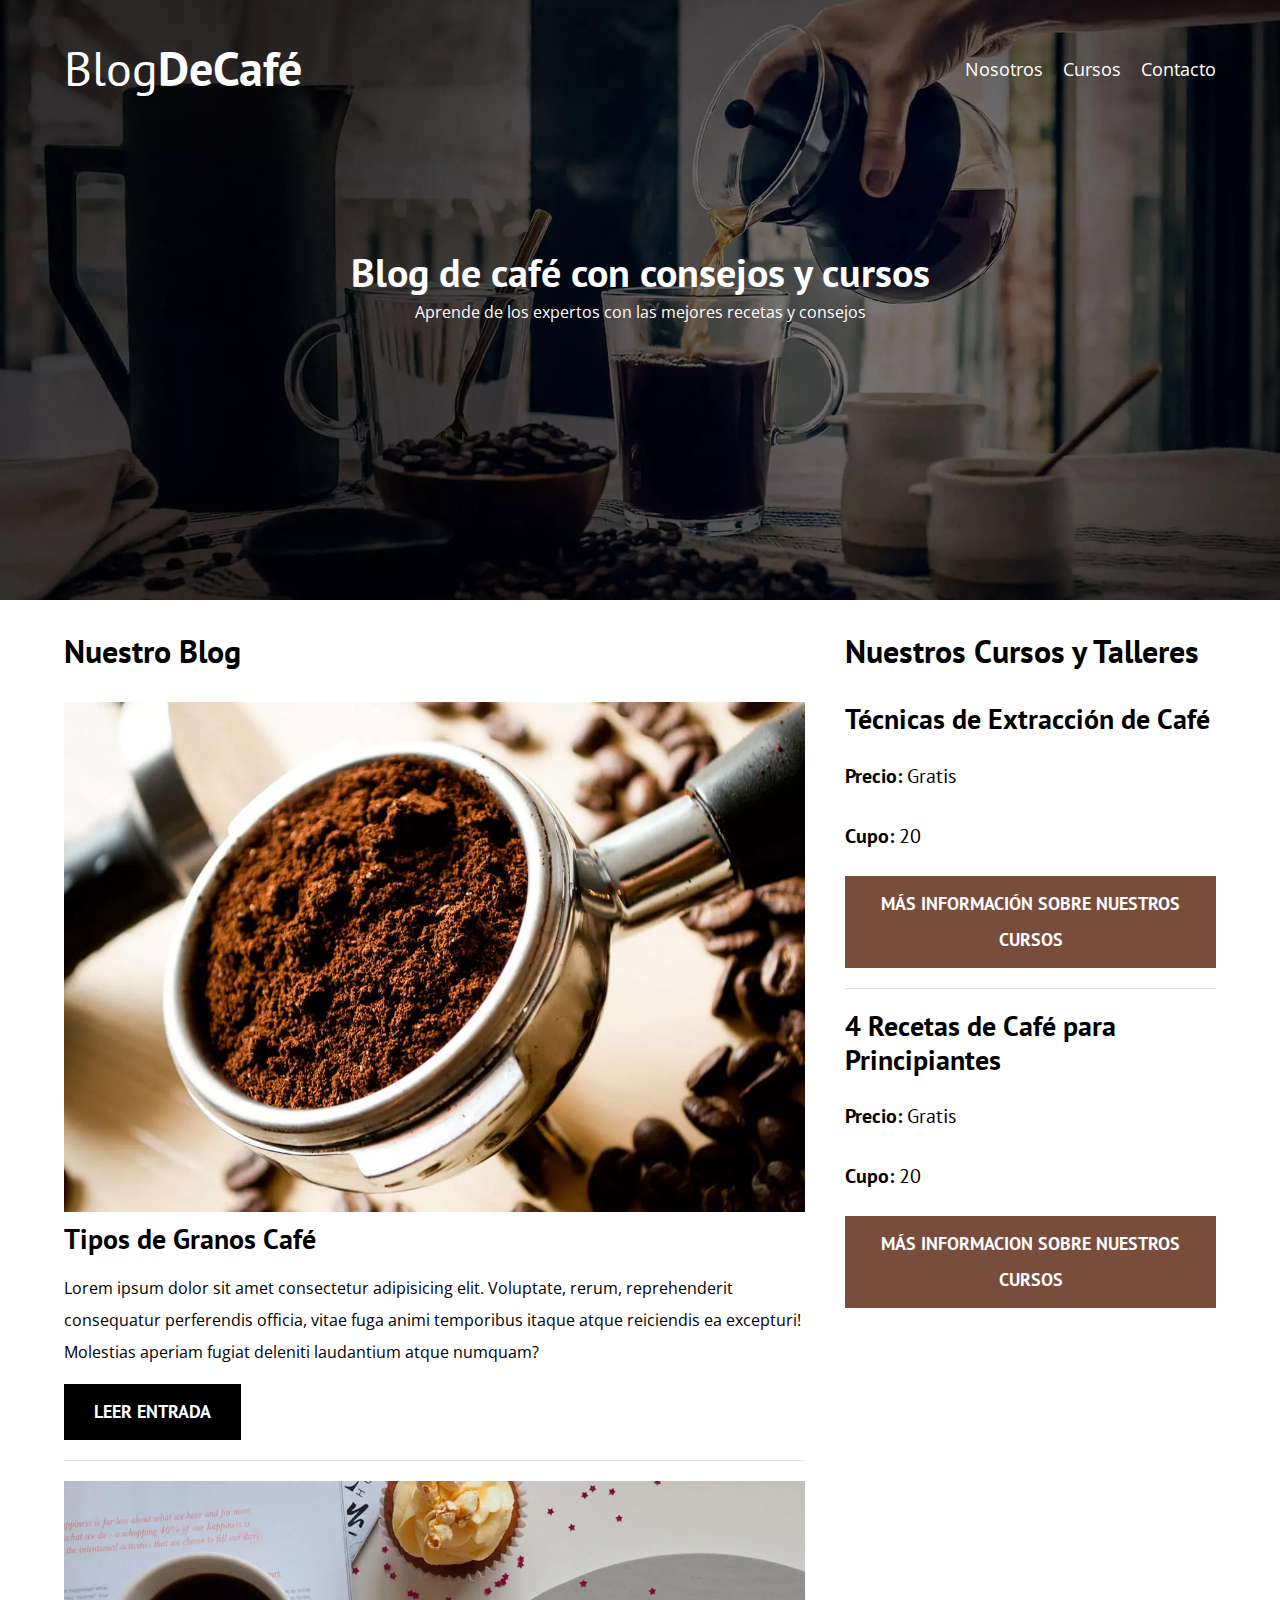
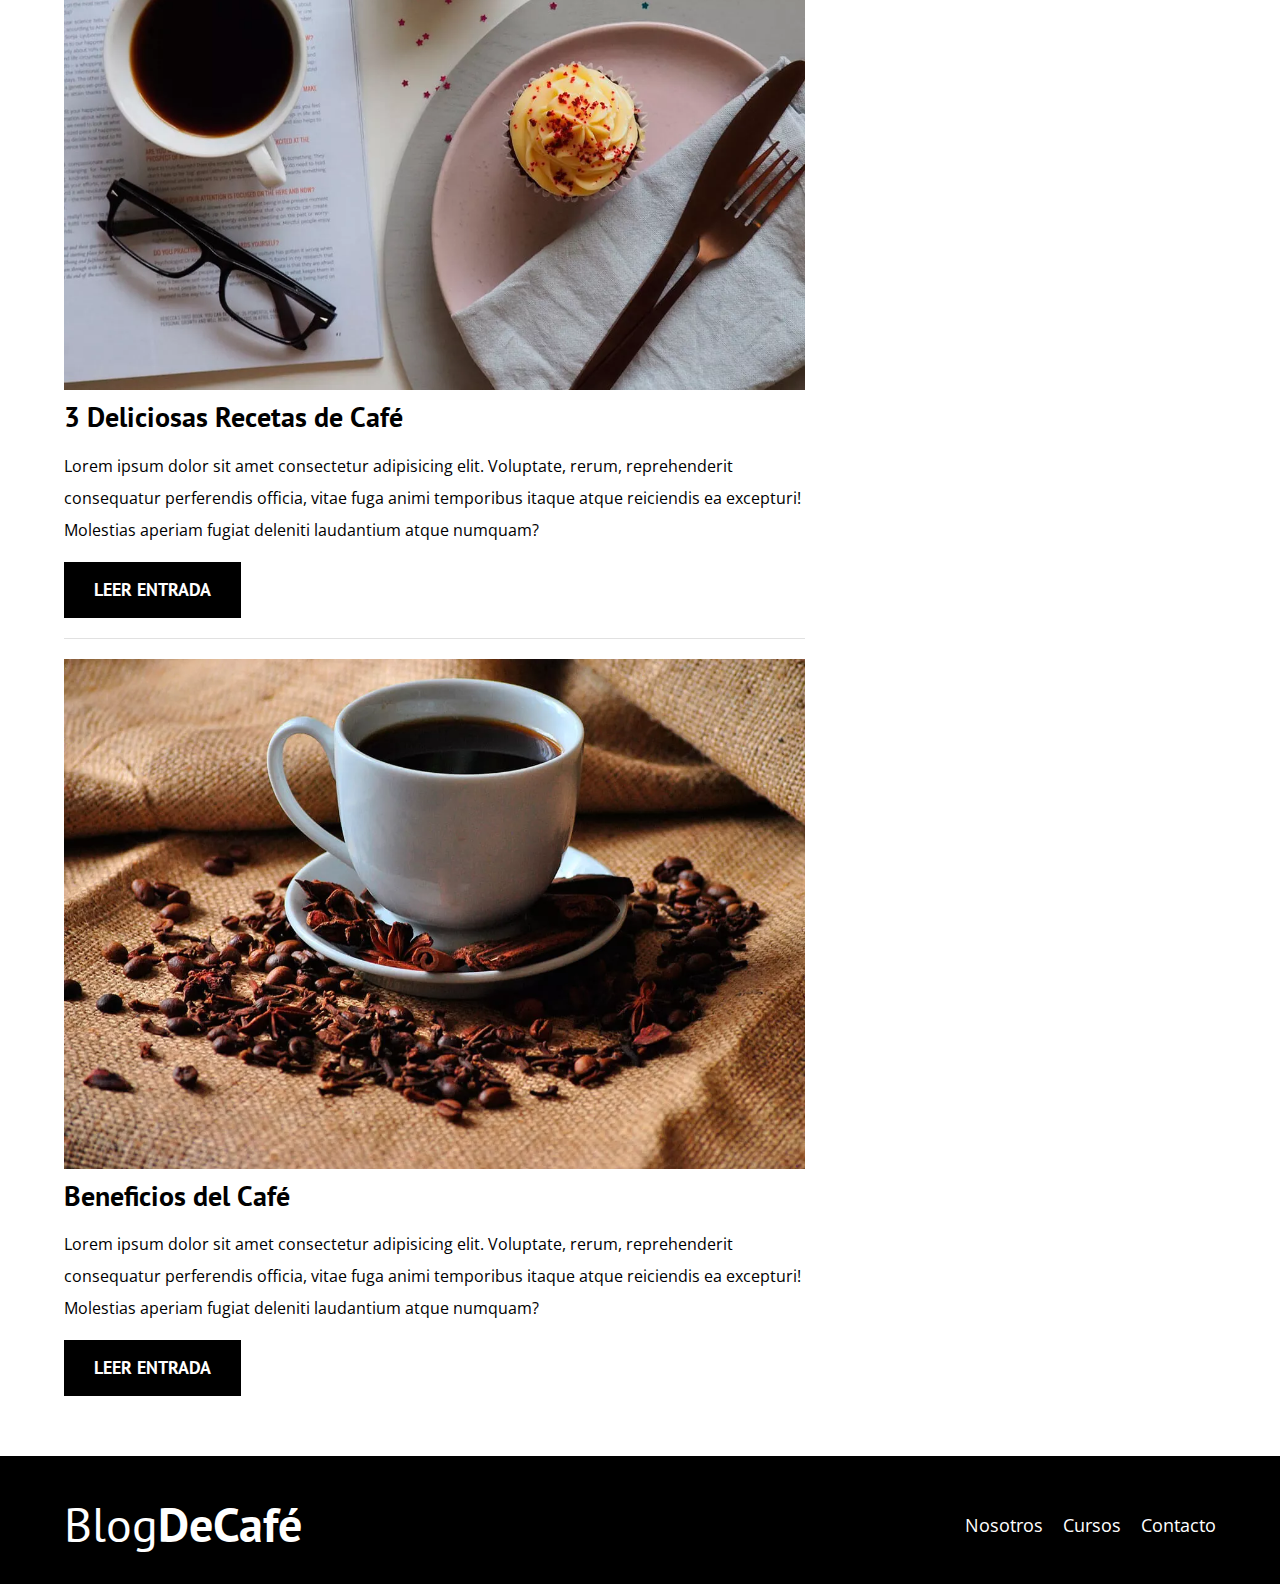
<file: blogdecafe_inicio/index.html>
<!DOCTYPE html>
<html lang="en">
<head>
    <meta charset="UTF-8">
    <meta http-equiv="X-UA-Compatible" content="IE=edge">
    <meta name="viewport" content="width=device-width, initial-scale=1.0"> <!-- Hace que este siti se vea bien en un dispositivo movil -->
    <title>BlogdeCafé</title>
    <meta name="description" content="Página Web de Bog de Café">

    <!-- Prefetch - Permite que la carga del siguiente documento sea mas rapida y tambien cual es la pagina que mas visita el usuario -->

    <link rel="Prefetch" href="nosotros.html" as="document">
        
    <!-- Preload - Permite precargar inicialmente los elementos cn mayor prioridad -->

    <link rel="preload" href="css/normalize.css" as="style">
    <link rel="stylesheet" href="css/normalize.css">

    <link rel="preload" href="https://fonts.googleapis.com/css2?family=Open+Sans&family=PT+Sans:wght@400;700&display=swap" crossorigin="crossorigin" as="font">
    <link href="https://fonts.googleapis.com/css2?family=Open+Sans&family=PT+Sans:wght@400;700&display=swap" rel="stylesheet">

    <link rel="preload" href="css/style.css" as="style">
    <link rel="stylesheet" href="css/style.css">
</head>
<body>
    <header class="header">
        <div class="contenedor">
            <div class="barra">
                <a class="logo" href="index.html">
                    <h1 class="logo__nombre no-margin centrar-texto">Blog<span class="logo__bold">DeCafé</span></h1>
                </a>
                <nav class="navegacion">
                    <a href="nosotros.html" class="navegacion__enlace">Nosotros</a>
                    <a href="cursos.html" class="navegacion__enlace">Cursos</a>
                    <a href="contacto.html" class="navegacion__enlace">Contacto</a>
                </nav>
            </div>
        </div>
        <div class="header__texto">
            <h2 class="no-margin">Blog de café con consejos y cursos</h2>
            <p class="no-margin">Aprende de los expertos con las mejores recetas y consejos</p>
        </div>
    </header>

    <div class="contenedor contenido-principal">
        <main class="blog">
            <h3>Nuestro Blog</h3>
            <article class="entrada">
                <!-- Picture - es igual que img, solo que picture soporta diferentes formatos, diferentes imagenes, dependiendo de que navegador lo soporte -->
                <div class="entrada__imagen">
                    <picture>
                        <source loading="lazy" srcset="img/blog1.webp" type="image/webp">  
                        <img loading="lazy" src="img/blog1.jpg" alt="imagen blog"> <!--Lazy es un performance que sirve para que el usuario la vaya requiriendo -->          
                    </picture>
                </div>
                <div class="entrada__contenido">
                    <h4 class="no-margin">Tipos de Granos Café</h4>
                    <p>
                        Lorem ipsum dolor sit amet consectetur adipisicing elit. 
                        Voluptate, rerum, reprehenderit consequatur perferendis officia, 
                        vitae fuga animi temporibus itaque atque reiciendis ea excepturi! 
                        Molestias aperiam fugiat deleniti laudantium atque numquam?
                    </p>
                    <a href="entrada.html" class="boton boton--primario">Leer Entrada</a>
                </div>
            </article>

            <article class="entrada">
                <div class="entrada__imagen">
                    <picture>
                        <source loading="lazy" srcset="img/blog2.webp" type="image/webp">  
                        <img loading="lazy" src="img/blog2.jpg" alt="imagen blog"> <!--Lazy es un performance que sirve para que el usuario la vaya requiriendo -->          
                    </picture> 
                </div>
                <div class="entrada__contenido">
                    <h4 class="no-margin">3 Deliciosas Recetas de Café</h4>
                    <p>
                        Lorem ipsum dolor sit amet consectetur adipisicing elit. 
                        Voluptate, rerum, reprehenderit consequatur perferendis officia, 
                        vitae fuga animi temporibus itaque atque reiciendis ea excepturi! 
                        Molestias aperiam fugiat deleniti laudantium atque numquam?
                    </p>
                    <a href="entrada.html" class="boton boton--primario">Leer Entrada</a>
                </div>
            </article>

            <article class="entrada">
                <div class="entrada__imagen">
                    <picture>
                        <source loading="lazy" srcset="img/blog3.webp" type="image/webp">  
                        <img loading="lazy" src="img/blog3.jpg" alt="imagen blog"> <!--Lazy es un performance que sirve para que el usuario la vaya requiriendo -->          
                    </picture>
                </div>
                <div class="entrada__contenido">
                    <h4 class="no-margin">Beneficios del Café</h4>
                    <p>
                        Lorem ipsum dolor sit amet consectetur adipisicing elit. 
                        Voluptate, rerum, reprehenderit consequatur perferendis officia, 
                        vitae fuga animi temporibus itaque atque reiciendis ea excepturi! 
                        Molestias aperiam fugiat deleniti laudantium atque numquam?
                    </p>
                    <a href="entrada.html" class="boton boton--primario">Leer Entrada</a>
                </div>
            </article>
        </main>
        <aside class="sidebar">
            <h3>Nuestros Cursos y Talleres</h3>

            <ul class="cursos no-padding">
                <li class="widget-curso">
                    <h4 class="no-margin">Técnicas de Extracción de Café</h4>
                    <p class="widget-curso__label">Precio:
                        <span class="widget-curso__info">Gratis</span>
                    </p>
                    <p class="widget-curso__label">Cupo:
                        <span class="widget-curso__info">20</span>
                    </p>
                    <a href="entrada.html" class="boton boton--secundario">Más información sobre nuestros cursos</a>
                </li>

                <li class="widget-curso">
                    <h4 class="no-margin">4 Recetas de Café para Principiantes</h4>
                    <p class="widget-curso__label">Precio:
                        <span class="widget-curso__info">Gratis</span>
                    </p>
                    <p class="widget-curso__label">Cupo:
                        <span class="widget-curso__info">20</span>
                    </p>
                    <a href="entrada.html" class="boton boton--secundario">Más informacion sobre nuestros cursos</a>
                </li>
            </ul>
        </aside>
    </div>
    <footer class="footer">
        <div class="contenedor">
            <div class="barra">
                <a class="logo" href="index.html">
                    <h1 class="logo__nombre no-margin centrar-texto">Blog<span class="logo__bold">DeCafé</span></h1>
                </a>
                <nav class="navegacion">
                    <a href="nosotros.html" class="navegacion__enlace">Nosotros</a>
                    <a href="cursos.html" class="navegacion__enlace">Cursos</a>
                    <a href="contacto.html" class="navegacion__enlace">Contacto</a>
                </nav>
            </div>     
        </div>
    </footer>
    <script src="js/modernizr.js"></script>
</body>
</html>
</file>
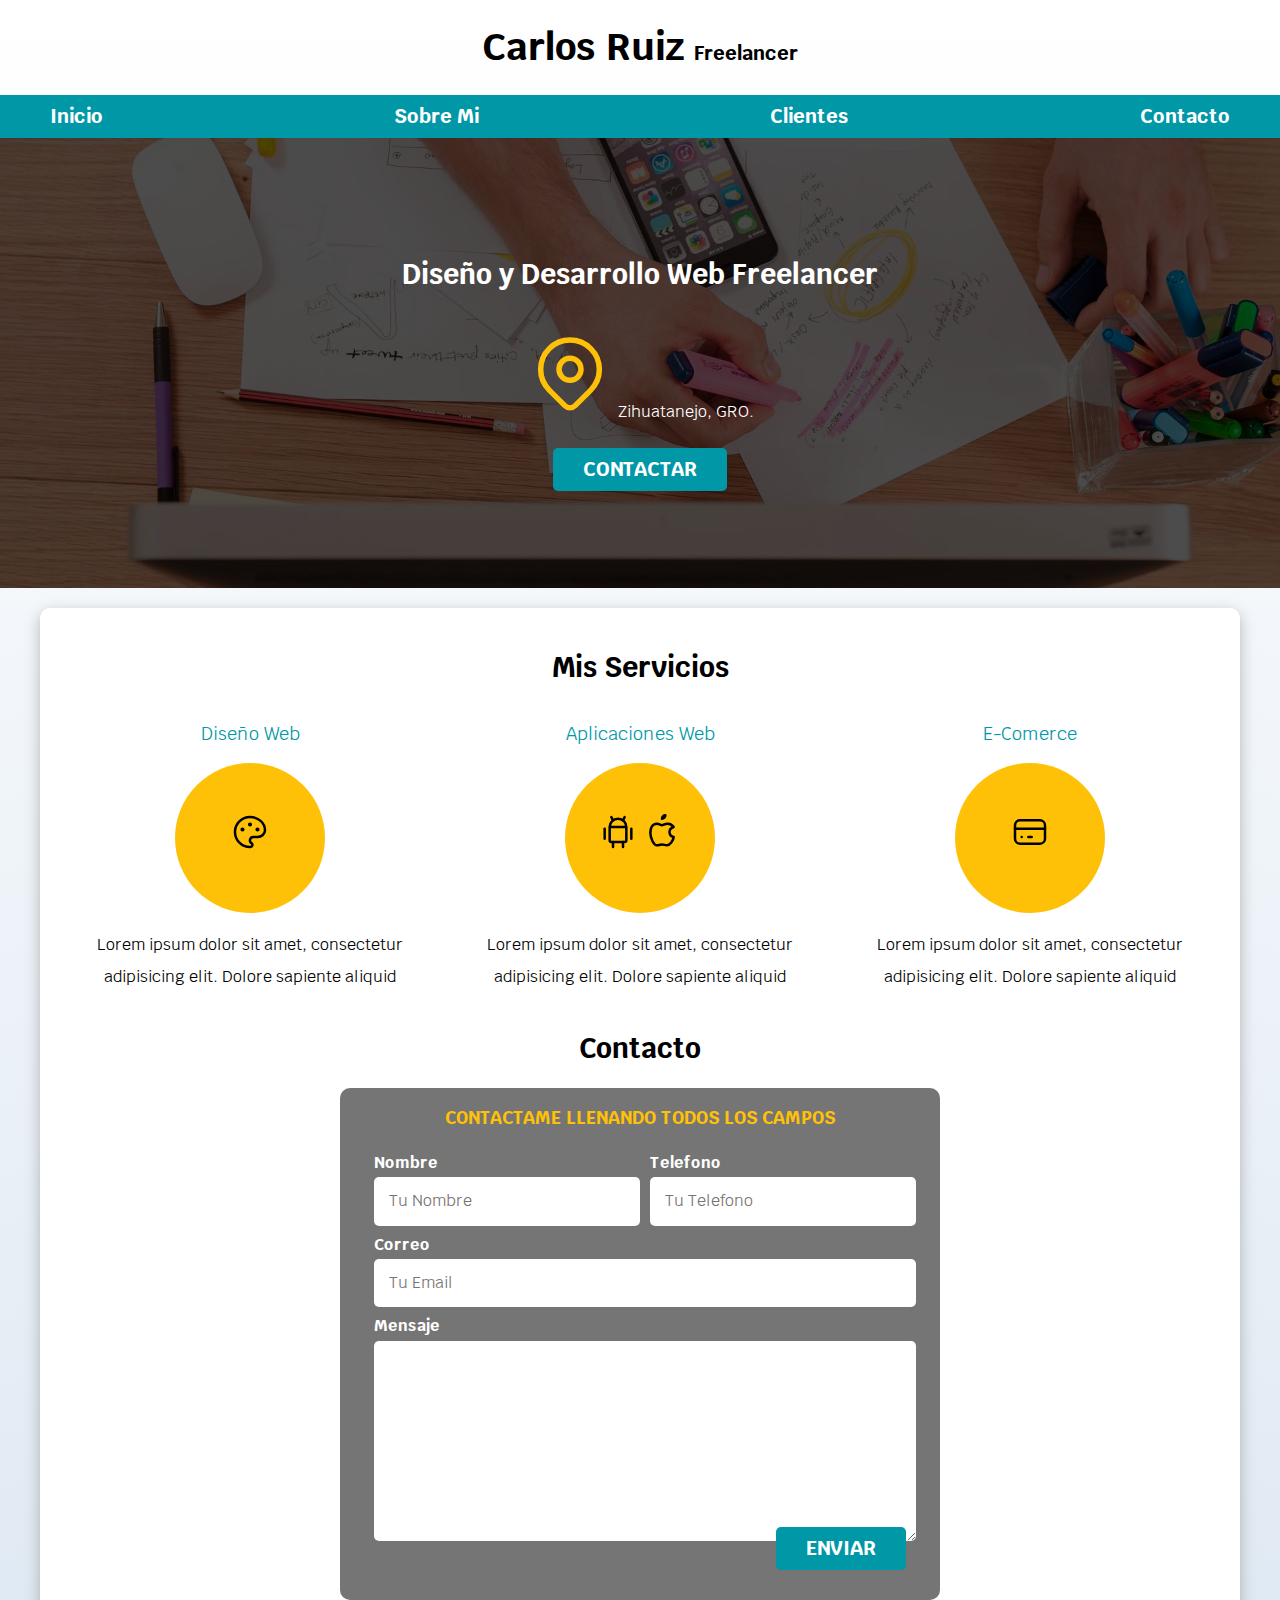
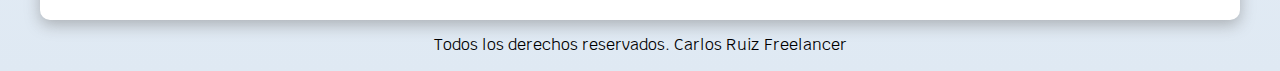
<file: freelancer_inicio/index.html>
<!DOCTYPE html>
<html lang="en">
<head>
    <meta charset="UTF-8">
    <meta http-equiv="X-UA-Compatible" content="IE=edge">
    <meta name="viewport" content="width=device-width, initial-scale=1.0">
    <title>Diseñador Freelancer</title>
    <link rel="preload" href="css/normalize.css" as="style">
    <link rel="stylesheet" href="css/normalize.css"> 
    <link rel="preconnect" href="https://fonts.googleapis.com">
    <link rel="preconnect" href="https://fonts.gstatic.com" crossorigin>
    <link href="https://fonts.googleapis.com/css2?family=Krub:wght@400;700&display=swap" rel="stylesheet">  
    <link rel="preload" href="css/estilos.css" as="style">
    <link rel="stylesheet" href="css/estilos.css">      
</head>
<body>

  <header >
       <h1 class="titulo">Carlos Ruiz <span>Freelancer</span></h1>
  </header>

  <div class="nav-bg">
    <nav class="navegacion-principal contenedor">
      <a href="#">Inicio</a>
      <a href="#">Sobre Mi</a>
      <a href="#">Clientes</a>
      <a href="#">Contacto</a>
    </nav>
  </div>

  <section class="hero">
    <div class="contenido-hero">
      <h2>Diseño y Desarrollo Web <span>Freelancer</span> </h2>

      <div class="ubicacion">
        <p>
          <!--Iconos del sitio https://tablericons.com/ en formato .svg-->
          <svg xmlns="http://www.w3.org/2000/svg" class="icon icon-tabler icon-tabler-map-pin" width="88" height="88" viewBox="0 0 24 24" stroke-width="1.5" stroke="#ffc107" fill="none" stroke-linecap="round" stroke-linejoin="round">
            <path stroke="none" d="M0 0h24v24H0z" fill="none"/>
            <circle cx="12" cy="11" r="3" />
            <path d="M17.657 16.657l-4.243 4.243a2 2 0 0 1 -2.827 0l-4.244 -4.243a8 8 0 1 1 11.314 0z" />
          </svg>
          Zihuatanejo, GRO.</p>
      </div>
      <a class = "boton" href="#">Contactar</a>
    </div>     
  </section>

  <main class="contenedor sombra">
    <h2>Mis Servicios</h2>

    <div class="servicios">
      <section class="servicio">
        <h3>Diseño Web</h3>
        <div class="iconos">
          <p>
            <svg xmlns="http://www.w3.org/2000/svg" class="icon icon-tabler icon-tabler-palette" width="40" height="40" viewBox="0 0 24 24" stroke-width="1.5" stroke="#000000" fill="none" stroke-linecap="round" stroke-linejoin="round">
              <path stroke="none" d="M0 0h24v24H0z" fill="none"/>
              <path d="M12 21a9 9 0 1 1 0 -18a9 8 0 0 1 9 8a4.5 4 0 0 1 -4.5 4h-2.5a2 2 0 0 0 -1 3.75a1.3 1.3 0 0 1 -1 2.25" />
              <circle cx="7.5" cy="10.5" r=".5" fill="currentColor" />
              <circle cx="12" cy="7.5" r=".5" fill="currentColor" />
              <circle cx="16.5" cy="10.5" r=".5" fill="currentColor" />
            </svg>
          </p>
        </div>
        <p>Lorem ipsum dolor sit amet, consectetur adipisicing elit. Dolore sapiente aliquid
      </section>

      <section class="servicio">
        <h3>Aplicaciones Web</h3>
        <div class="iconos"> 
          <p>
            <svg xmlns="http://www.w3.org/2000/svg" class="icon icon-tabler icon-tabler-brand-android" width="40" height="40" viewBox="0 0 24 24" stroke-width="1.5" stroke="#000000" fill="none" stroke-linecap="round" stroke-linejoin="round">
              <path stroke="none" d="M0 0h24v24H0z" fill="none"/>
              <line x1="4" y1="10" x2="4" y2="16" />
              <line x1="20" y1="10" x2="20" y2="16" />
              <path d="M7 9h10v8a1 1 0 0 1 -1 1h-8a1 1 0 0 1 -1 -1v-8a5 5 0 0 1 10 0" />
              <line x1="8" y1="3" x2="9" y2="5" />
              <line x1="16" y1="3" x2="15" y2="5" />
              <line x1="9" y1="18" x2="9" y2="21" />
              <line x1="15" y1="18" x2="15" y2="21" />
            </svg>

            <svg xmlns="http://www.w3.org/2000/svg" class="icon icon-tabler icon-tabler-brand-apple" width="40" height="40" viewBox="0 0 24 24" stroke-width="1.5" stroke="#000000" fill="none" stroke-linecap="round" stroke-linejoin="round">
              <path stroke="none" d="M0 0h24v24H0z" fill="none"/>
              <path d="M9 7c-3 0 -4 3 -4 5.5c0 3 2 7.5 4 7.5c1.088 -.046 1.679 -.5 3 -.5c1.312 0 1.5 .5 3 .5s4 -3 4 -5c-.028 -.01 -2.472 -.403 -2.5 -3c-.019 -2.17 2.416 -2.954 2.5 -3c-1.023 -1.492 -2.951 -1.963 -3.5 -2c-1.433 -.111 -2.83 1 -3.5 1c-.68 0 -1.9 -1 -3 -1z" />
              <path d="M12 4a2 2 0 0 0 2 -2a2 2 0 0 0 -2 2" />
            </svg>
          </p>
        </div>
        <p>Lorem ipsum dolor sit amet, consectetur adipisicing elit. Dolore sapiente aliquid
      </section>

      <section class="servicio">
        <h3>E-Comerce</h3>
        <div class="iconos">
          <p>
            <svg xmlns="http://www.w3.org/2000/svg" class="icon icon-tabler icon-tabler-credit-card" width="40" height="40" viewBox="0 0 24 24" stroke-width="1.5" stroke="#000000" fill="none" stroke-linecap="round" stroke-linejoin="round">
              <path stroke="none" d="M0 0h24v24H0z" fill="none"/>
              <rect x="3" y="5" width="18" height="14" rx="3" />
              <line x1="3" y1="10" x2="21" y2="10" />
              <line x1="7" y1="15" x2="7.01" y2="15" />
              <line x1="11" y1="15" x2="13" y2="15" />
            </svg>
          </p>
        </div>
        <p>Lorem ipsum dolor sit amet, consectetur adipisicing elit. Dolore sapiente aliquid
      </section>
    </div>
  
    <section>
      <h2>Contacto</h2>

      <form class="formulario">
        <fieldset>
          <legend>Contactame llenando todos los campos</legend>

          <div class="contenedor-campos">  
            <div class="campo">
              <label for="">Nombre</label>
              <input class="input-text" type="text" placeholder="Tu Nombre">
            </div>
            
            <div class="campo">
              <label for="">Telefono</label>
              <input class="input-text" type="tel" placeholder="Tu Telefono">
            </div>
            
            <div class="campo">
              <label for="">Correo</label>
              <input class="input-text" type="email" placeholder="Tu Email">
            </div>  
            
            <div class="campo">
              <label for="">Mensaje</label>
              <textarea class="input-text" name="" id="" cols="30" rows="10"></textarea>
            </div>
          </div>
          
          <div class="alinear-derecha flex">
            <input class="boton w-sm-100" type="submit" value="Enviar">
          </div>
        </fieldset>
      </form>
    </section>
  </main>

  <footer class="footer">
    <p>Todos los derechos reservados. Carlos Ruiz Freelancer</p>
  </footer>        
</body>
</html>
</file>
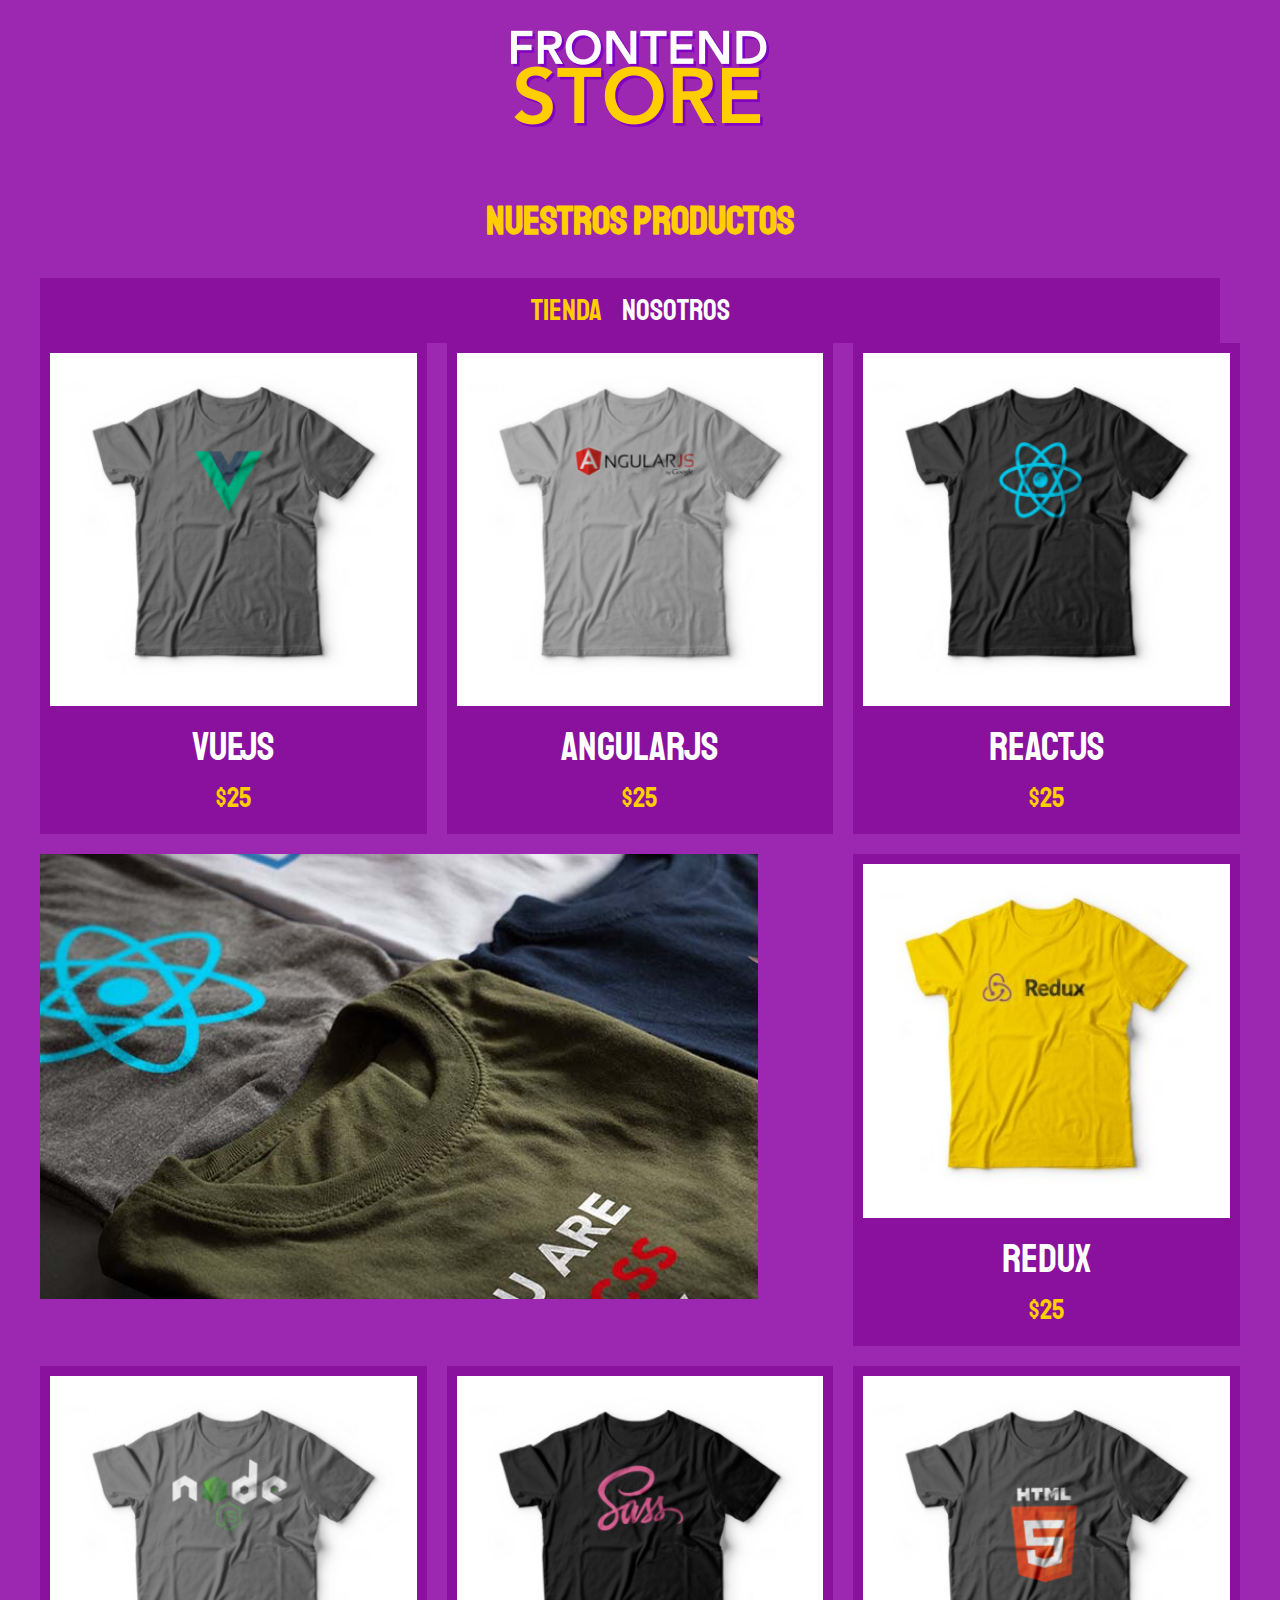
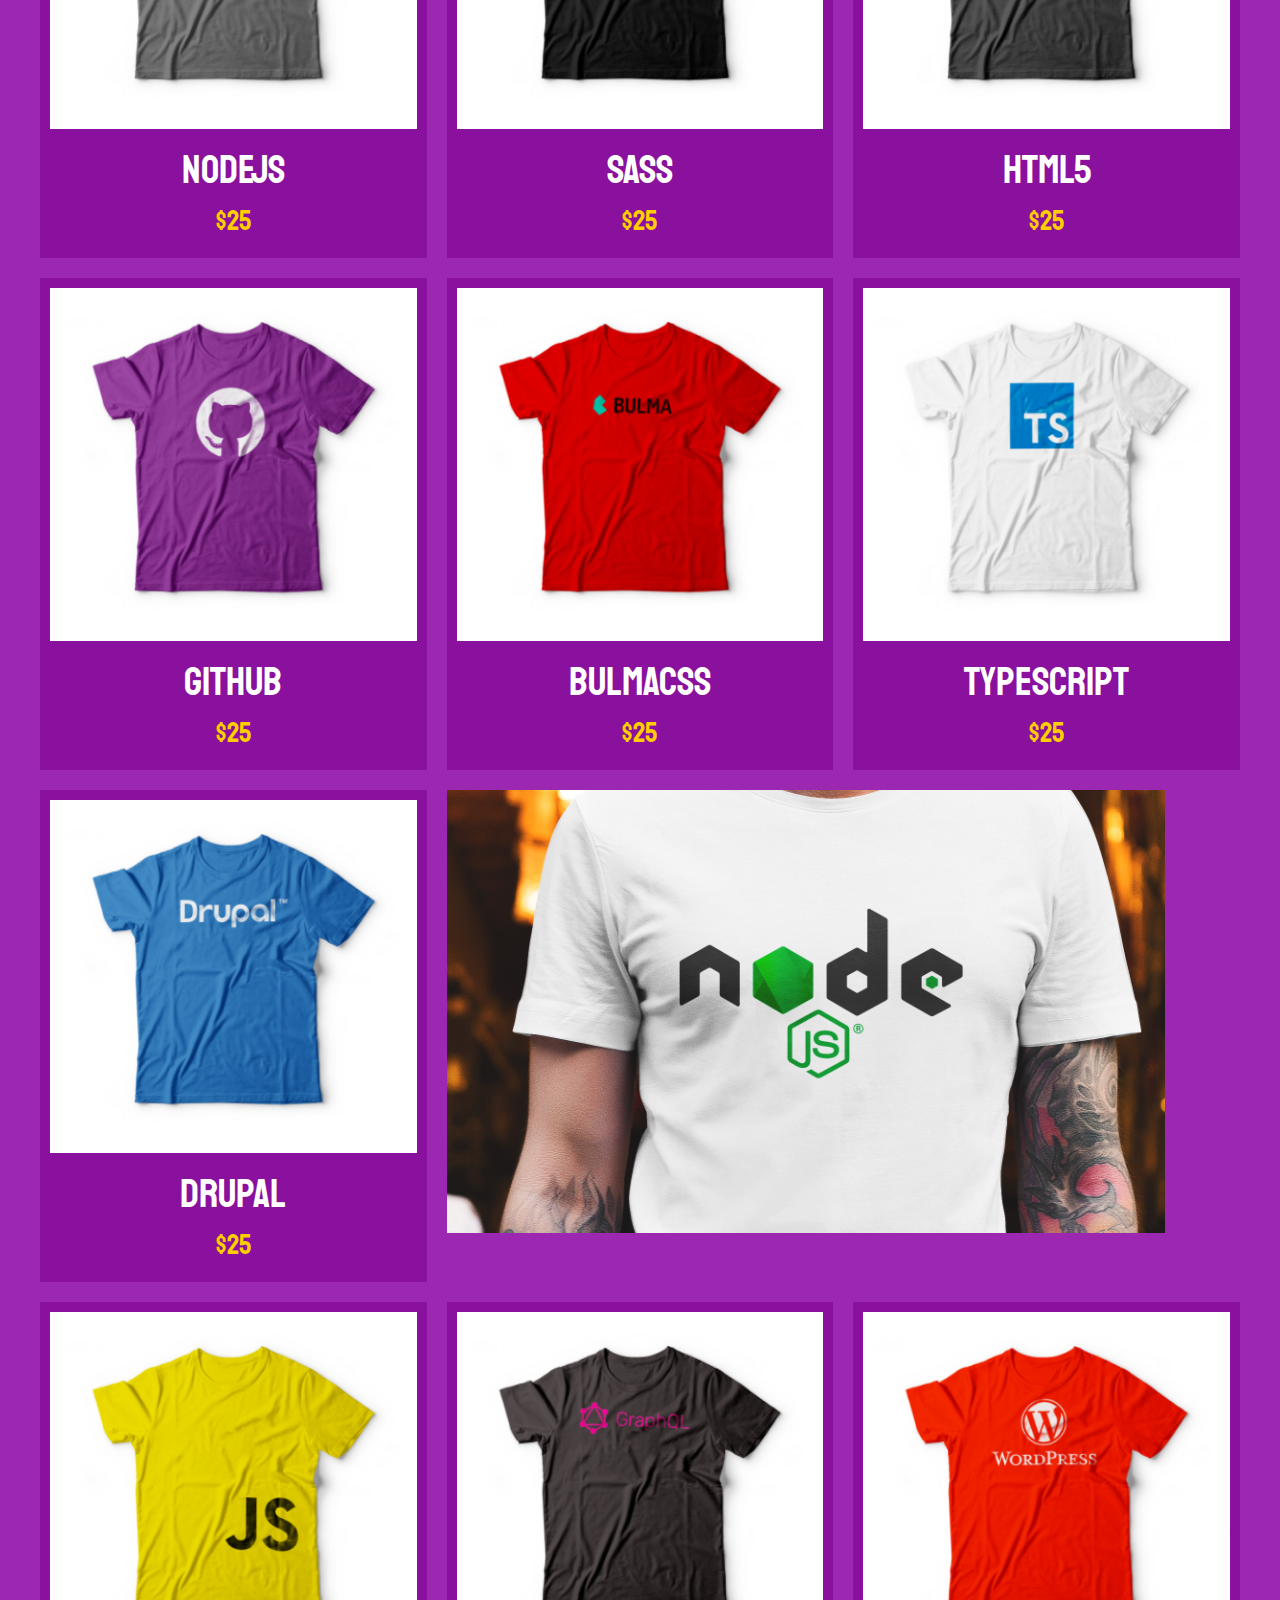
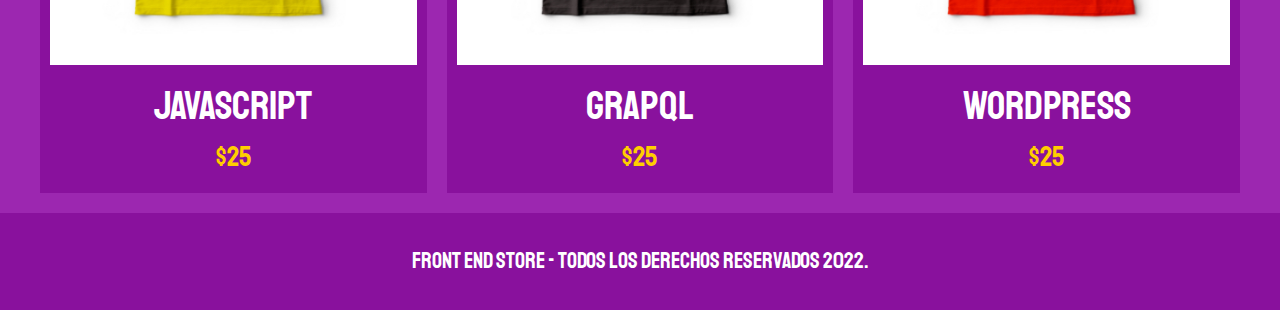
<file: FrontEndStore_inicio/index.html>
<!DOCTYPE html>
<html lang="en">
<head>
    <meta charset="UTF-8">
    <meta http-equiv="X-UA-Compatible" content="IE=edge">
    <meta name="viewport" content="width=device-width, initial-scale=1.0">
    <title>FrontEnd Store</title>
    <link rel="stylesheet" href="css/normalize.css">
    <link rel="preconnect" href="https://fonts.googleapis.com">
    <link rel="preconnect" href="https://fonts.gstatic.com" crossorigin>
    <link href="https://fonts.googleapis.com/css2?family=Staatliches&display=swap" rel="stylesheet">
    <link rel="stylesheet" href="css/style.css">
</head>
<body>
    <header class="header">
        <a href="index.html">
            <img class="header__logo"src="img/logo.png" alt="logotipo">
        </a>
    </header>

    <main class="contenedor">
        <h1>nuestros productos</h1>
        <nav class="navegacion">
            <a class="navegacion__enlace navegacion__enlace--activo"#">Tienda</a>
            <a class="navegacion__enlace"href="nosotros.html">Nosotros</a>
        </nav>
        <div class="grid">
            <div class="producto">
                <a href="producto.html">
                    <img class="producto--imagen"src="img/1.jpg" alt="imagen camisa">
                    <div class="producto__informacion">
                        <p class="producto__nombre">VueJS</p>
                        <p class="producto__precio">$25</p>
                    </div>
                </a>
            </div> <!-- Fin de Producto -->
            <div class="producto">
                <a href="producto.html">
                    <img class="producto--imagen"src="img/2.jpg" alt="imagen camisa">
                    <div class="producto__informacion">
                        <p class="producto__nombre">AngularJS</p>
                        <p class="producto__precio">$25</p>
                    </div>
                </a>
            </div> <!-- Fin de Producto -->
            <div class="producto">
                <a href="producto.html">
                    <img class="producto--imagen"src="img/3.jpg" alt="imagen camisa">
                    <div class="producto__informacion">
                        <p class="producto__nombre">ReactJS</p>
                        <p class="producto__precio">$25</p>
                    </div>
                </a>
            </div> <!-- Fin de Producto -->
            <div class="producto">
                <a href="producto.html">
                    <img class="producto--imagen"src="img/4.jpg" alt="imagen camisa">
                    <div class="producto__informacion">
                        <p class="producto__nombre">Redux</p>
                        <p class="producto__precio">$25</p>
                    </div>
                </a>
            </div> <!-- Fin de Producto -->
            <div class="producto">
                <a href="producto.html">
                    <img class="producto--imagen"src="img/5.jpg" alt="imagen camisa">
                    <div class="producto__informacion">
                        <p class="producto__nombre">NodeJS</p>
                        <p class="producto__precio">$25</p>
                    </div>
                </a>
            </div> <!-- Fin de Producto -->
            <div class="producto">
                <a href="producto.html">
                    <img class="producto--imagen"src="img/6.jpg" alt="imagen camisa">
                    <div class="producto__informacion">
                        <p class="producto__nombre">Sass</p>
                        <p class="producto__precio">$25</p>
                    </div>
                </a>
            </div> <!-- Fin de Producto -->
            <div class="producto">
                <a href="producto.html">
                    <img class="producto--imagen"src="img/7.jpg" alt="imagen camisa">
                    <div class="producto__informacion">
                        <p class="producto__nombre">HTML5</p>
                        <p class="producto__precio">$25</p>
                    </div>
                </a>
            </div> <!-- Fin de Producto -->
            <div class="producto">
                <a href="producto.html">
                    <img class="producto--imagen"src="img/8.jpg" alt="imagen camisa">
                    <div class="producto__informacion">
                        <p class="producto__nombre">Github</p>
                        <p class="producto__precio">$25</p>
                    </div>
                </a>
            </div> <!-- Fin de Producto -->
            <div class="producto">
                <a href="producto.html">
                    <img class="producto--imagen"src="img/9.jpg" alt="imagen camisa">
                    <div class="producto__informacion">
                        <p class="producto__nombre">BulmaCSS</p>
                        <p class="producto__precio">$25</p>
                    </div>
                </a>
            </div> <!-- Fin de Producto -->
            <div class="producto">
                <a href="producto.html">
                    <img class="producto--imagen"src="img/10.jpg" alt="imagen camisa">
                    <div class="producto__informacion">
                        <p class="producto__nombre">TypeScript</p>
                        <p class="producto__precio">$25</p>
                    </div>
                </a>
            </div> <!-- Fin de Producto -->
            <div class="producto">
                <a href="producto.html">
                    <img class="producto--imagen"src="img/11.jpg" alt="imagen camisa">
                    <div class="producto__informacion">
                        <p class="producto__nombre">Drupal</p>
                        <p class="producto__precio">$25</p>
                    </div>
                </a>
            </div> <!-- Fin de Producto -->
            <div class="producto">
                <a href="producto.html">
                    <img class="producto--imagen"src="img/12.jpg" alt="imagen camisa">
                    <div class="producto__informacion">
                        <p class="producto__nombre">JavaScript</p>
                        <p class="producto__precio">$25</p>
                    </div>
                </a>
            </div> <!-- Fin de Producto -->
            <div class="producto">
                <a href="producto.html">
                    <img class="producto--imagen"src="img/13.jpg" alt="imagen camisa">
                    <div class="producto__informacion">
                        <p class="producto__nombre">GrapQL</p>
                        <p class="producto__precio">$25</p>
                    </div>
                </a>
            </div> <!-- Fin de Producto -->
            <div class="producto">
                <a href="producto.html">
                    <img class="producto--imagen"src="img/14.jpg" alt="imagen camisa">
                    <div class="producto__informacion">
                        <p class="producto__nombre">WordPress</p>
                        <p class="producto__precio">$25</p>
                    </div>
                </a>
            </div> <!-- Fin de Producto -->
            <div class="grafico grafico--camisas"></div>
            <div class="grafico grafico--node"></div>
        </div>
    </main>

    <footer class="footer">
        <p class="footer__texto">Front End Store - Todos los derechos Reservados 2022.</p>   
    </footer>
</body>
</html>
</file>
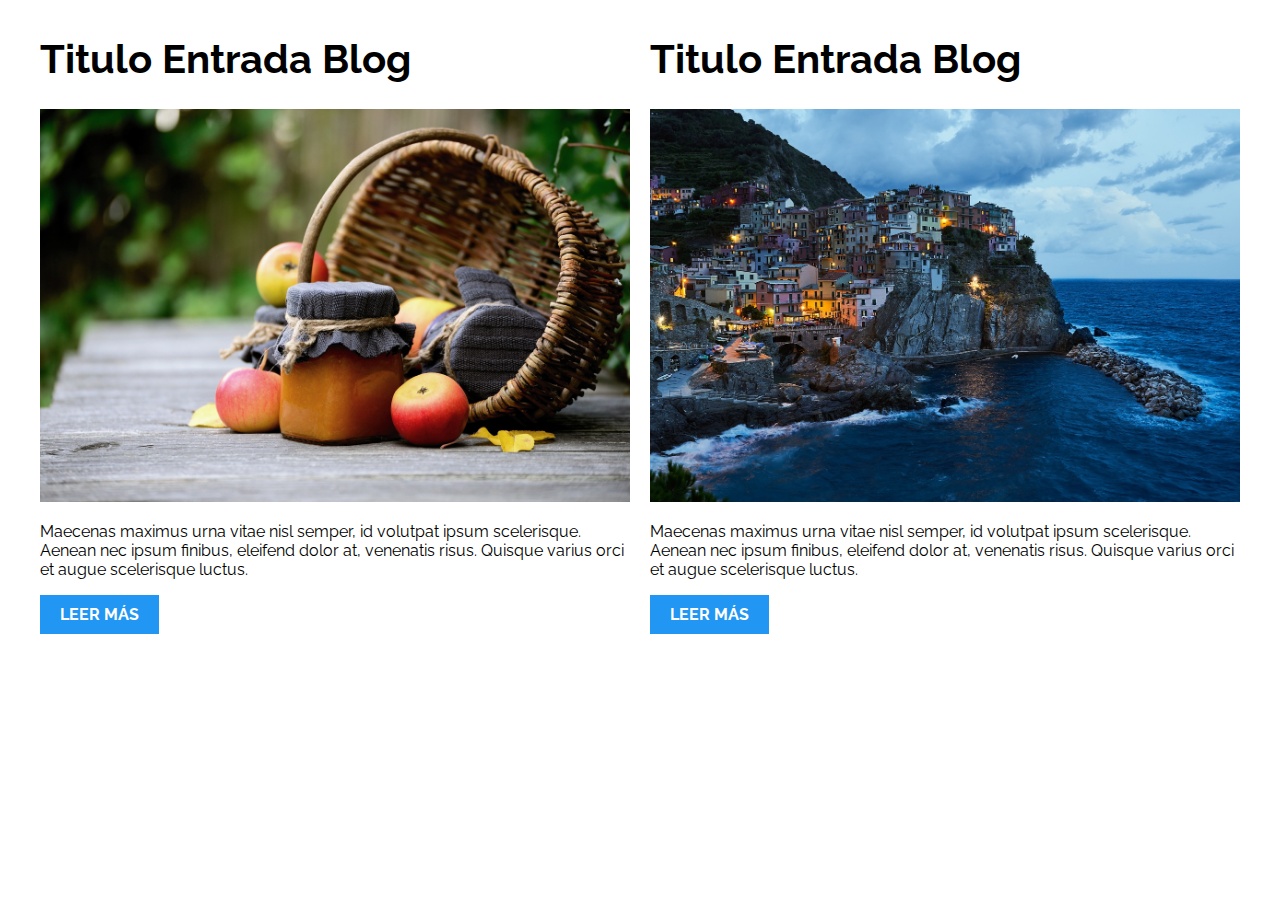
<file: PatronesRWD/01-2columnas_iguales_css_grid/index.html>
<!DOCTYPE html>
<html>

<head>
    <meta charset="utf-8">
    <title>Patrones Responsive Web Design - 2 Columnas</title>
    <link rel="stylesheet" href="https://necolas.github.io/normalize.css/8.0.1/normalize.css">
    <link href="https://fonts.googleapis.com/css?family=Raleway:400,700,900" rel="stylesheet">
    <link rel="stylesheet" href="css/styles.css">
    <meta name="viewport" content="width=device-width, initial-scale=1">
</head>

<body>

    <div class="contenedor dos-columnas">
        <article class="entrada-blog">
            <h1>Titulo Entrada Blog</h1>
            <img src="img/imagen1.jpg">
            <p>Maecenas maximus urna vitae nisl semper, id volutpat ipsum scelerisque. Aenean nec ipsum finibus, eleifend dolor at, venenatis risus. Quisque varius orci et augue scelerisque luctus.</p>
            <a href="#">Leer más</a>
        </article>
        <article class="entrada-blog">
            <h1>Titulo Entrada Blog</h1>
            <img src="img/imagen2.jpg">
            <p>Maecenas maximus urna vitae nisl semper, id volutpat ipsum scelerisque. Aenean nec ipsum finibus, eleifend dolor at, venenatis risus. Quisque varius orci et augue scelerisque luctus.</p>
            <a href="#">Leer más</a>
        </article>
    </div>

</body>

</html>
</file>
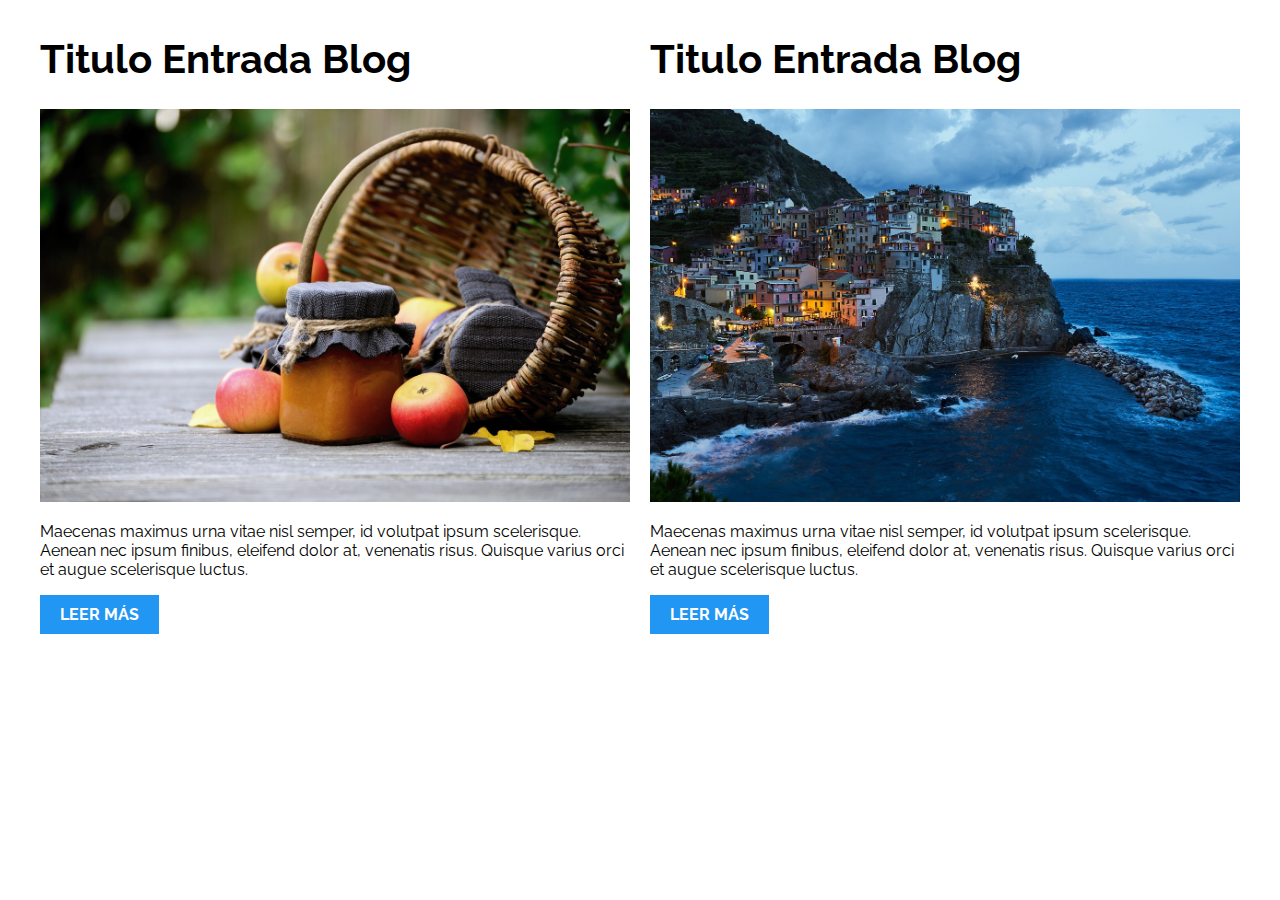
<file: PatronesRWD/02-2columnas_iguales_flexbox/index.html>
<!DOCTYPE html>
<html>

<head>
    <meta charset="utf-8">
    <title>Patrones Responsive Web Design - 2 Columnas</title>
    <link rel="stylesheet" href="https://necolas.github.io/normalize.css/8.0.1/normalize.css">
    <link href="https://fonts.googleapis.com/css?family=Raleway:400,700,900" rel="stylesheet">
    <link rel="stylesheet" href="css/styles.css">
    <meta name="viewport" content="width=device-width, initial-scale=1">
</head>

<body>
    <div class="contenedor dos-columnas">
        <article class="entrada-blog">
            <h1>Titulo Entrada Blog</h1>
            <img src="img/imagen1.jpg">
            <p>Maecenas maximus urna vitae nisl semper, id volutpat ipsum scelerisque. Aenean nec ipsum finibus, eleifend dolor at, venenatis risus. Quisque varius orci et augue scelerisque luctus.</p>
            <a href="#">Leer más</a>
        </article>
        <article class="entrada-blog">
            <h1>Titulo Entrada Blog</h1>
            <img src="img/imagen2.jpg">
            <p>Maecenas maximus urna vitae nisl semper, id volutpat ipsum scelerisque. Aenean nec ipsum finibus, eleifend dolor at, venenatis risus. Quisque varius orci et augue scelerisque luctus.</p>
            <a href="#">Leer más</a>
        </article>
    </div>

</body>

</html>
</file>
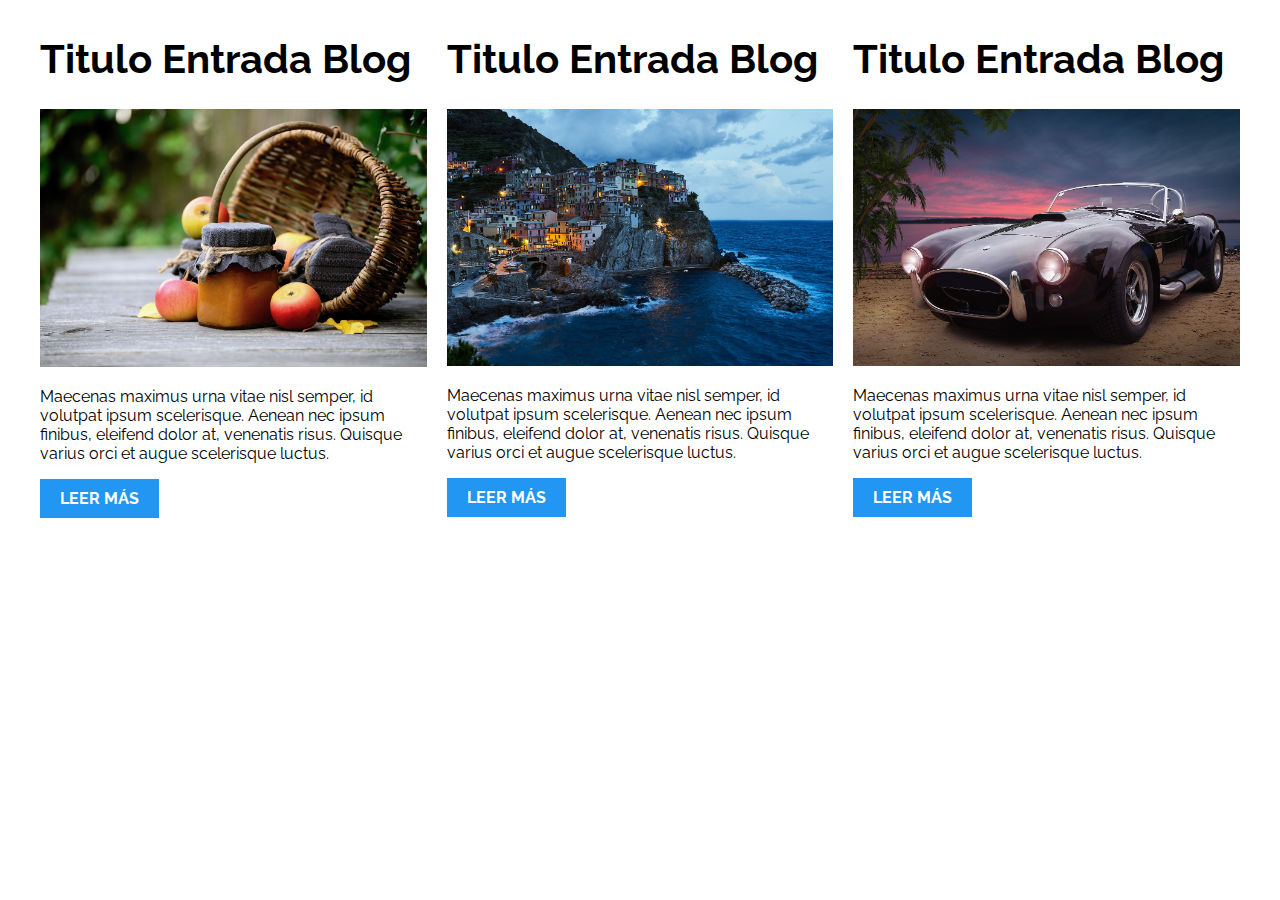
<file: PatronesRWD/03-3columnas_iguales_css_grid/index.html>
<!DOCTYPE html>
<html>

<head>
    <meta charset="utf-8">
    <title>Patrones Responsive Web Design - 3 Columnas Iguales</title>
    <link rel="stylesheet" href="https://necolas.github.io/normalize.css/8.0.1/normalize.css">
    <link href="https://fonts.googleapis.com/css?family=Raleway:400,700,900" rel="stylesheet">
    <link rel="stylesheet" href="css/styles.css">
    <meta name="viewport" content="width=device-width, initial-scale=1">
</head>

<body>

    <div class="contenedor tres-columnas">
        <article class="entrada-blog">
            <h1>Titulo Entrada Blog</h1>
            <img src="img/imagen1.jpg">
            <p>Maecenas maximus urna vitae nisl semper, id volutpat ipsum scelerisque. Aenean nec ipsum finibus, eleifend dolor at, venenatis risus. Quisque varius orci et augue scelerisque luctus.</p>
            <a href="#">Leer más</a>
        </article>

        <article class="entrada-blog">
            <h1>Titulo Entrada Blog</h1>
            <img src="img/imagen2.jpg">

            <p>Maecenas maximus urna vitae nisl semper, id volutpat ipsum scelerisque. Aenean nec ipsum finibus, eleifend dolor at, venenatis risus. Quisque varius orci et augue scelerisque luctus.</p>
            <a href="#">Leer más</a>
        </article>

        <article class="entrada-blog">
            <h1>Titulo Entrada Blog</h1>
            <img src="img/imagen3.jpg">

            <p>Maecenas maximus urna vitae nisl semper, id volutpat ipsum scelerisque. Aenean nec ipsum finibus, eleifend dolor at, venenatis risus. Quisque varius orci et augue scelerisque luctus.</p>
            <a href="#">Leer más</a>
        </article>
    </div>

</body>

</html>
</file>
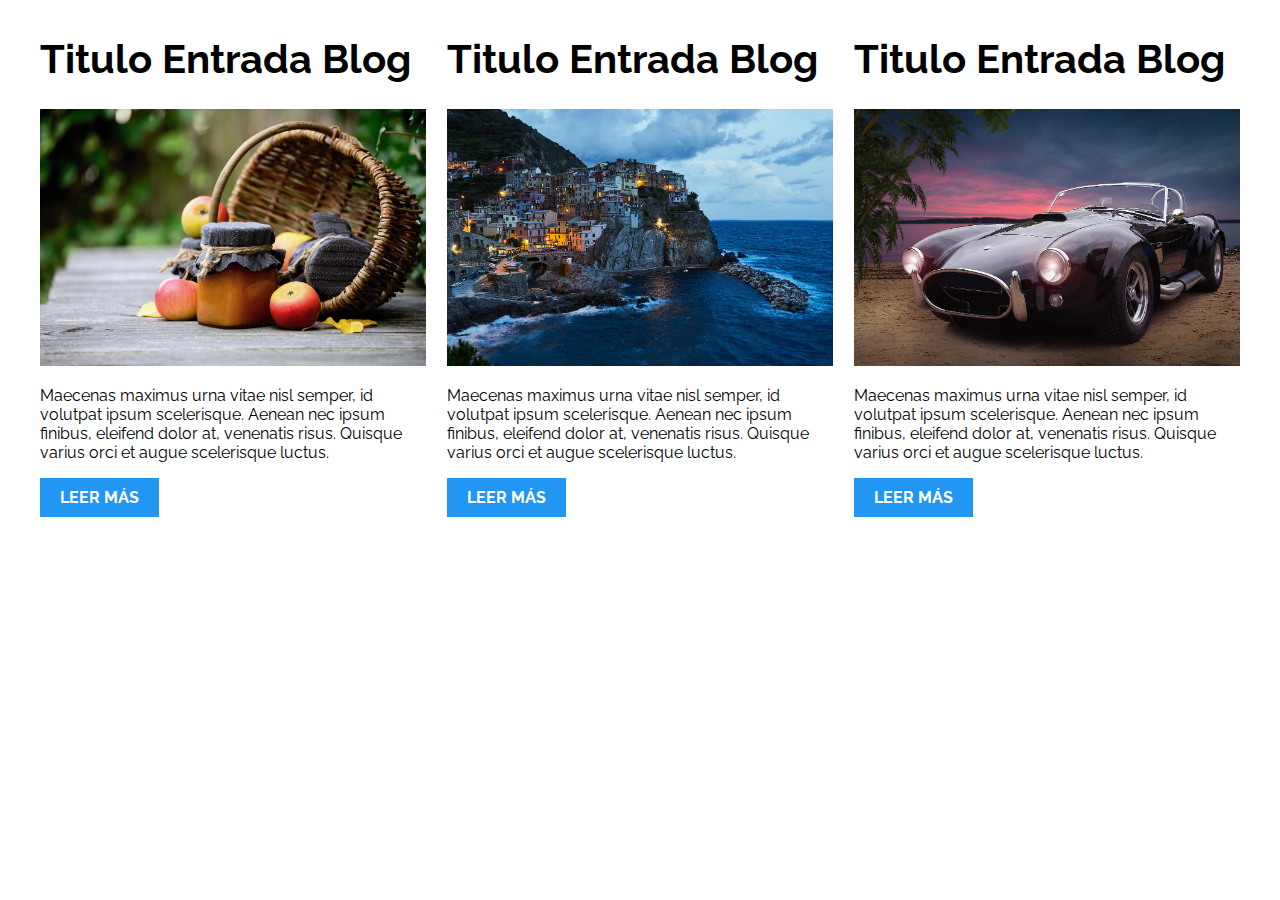
<file: PatronesRWD/04-3columnas_iguales_flexbox/index.html>
<!DOCTYPE html>
<html>

<head>
    <meta charset="utf-8">
    <title>Patrones Responsive Web Design - 3 Columnas Iguales</title>
    <link rel="stylesheet" href="https://necolas.github.io/normalize.css/8.0.1/normalize.css">
    <link href="https://fonts.googleapis.com/css?family=Raleway:400,700,900" rel="stylesheet">
    <link rel="stylesheet" href="css/styles.css">
    <meta name="viewport" content="width=device-width, initial-scale=1">
</head>

<body>

    <div class="contenedor tres-columnas">
        <article class="entrada-blog">
            <h1>Titulo Entrada Blog</h1>
            <img src="img/imagen1.jpg">
            <p>Maecenas maximus urna vitae nisl semper, id volutpat ipsum scelerisque. Aenean nec ipsum finibus, eleifend dolor at, venenatis risus. Quisque varius orci et augue scelerisque luctus.</p>
            <a href="#">Leer más</a>
        </article>

        <article class="entrada-blog">
            <h1>Titulo Entrada Blog</h1>
            <img src="img/imagen2.jpg">

            <p>Maecenas maximus urna vitae nisl semper, id volutpat ipsum scelerisque. Aenean nec ipsum finibus, eleifend dolor at, venenatis risus. Quisque varius orci et augue scelerisque luctus.</p>
            <a href="#">Leer más</a>
        </article>

        <article class="entrada-blog">
            <h1>Titulo Entrada Blog</h1>
            <img src="img/imagen3.jpg">

            <p>Maecenas maximus urna vitae nisl semper, id volutpat ipsum scelerisque. Aenean nec ipsum finibus, eleifend dolor at, venenatis risus. Quisque varius orci et augue scelerisque luctus.</p>
            <a href="#">Leer más</a>
        </article>
    </div>
</body>

</html>
</file>
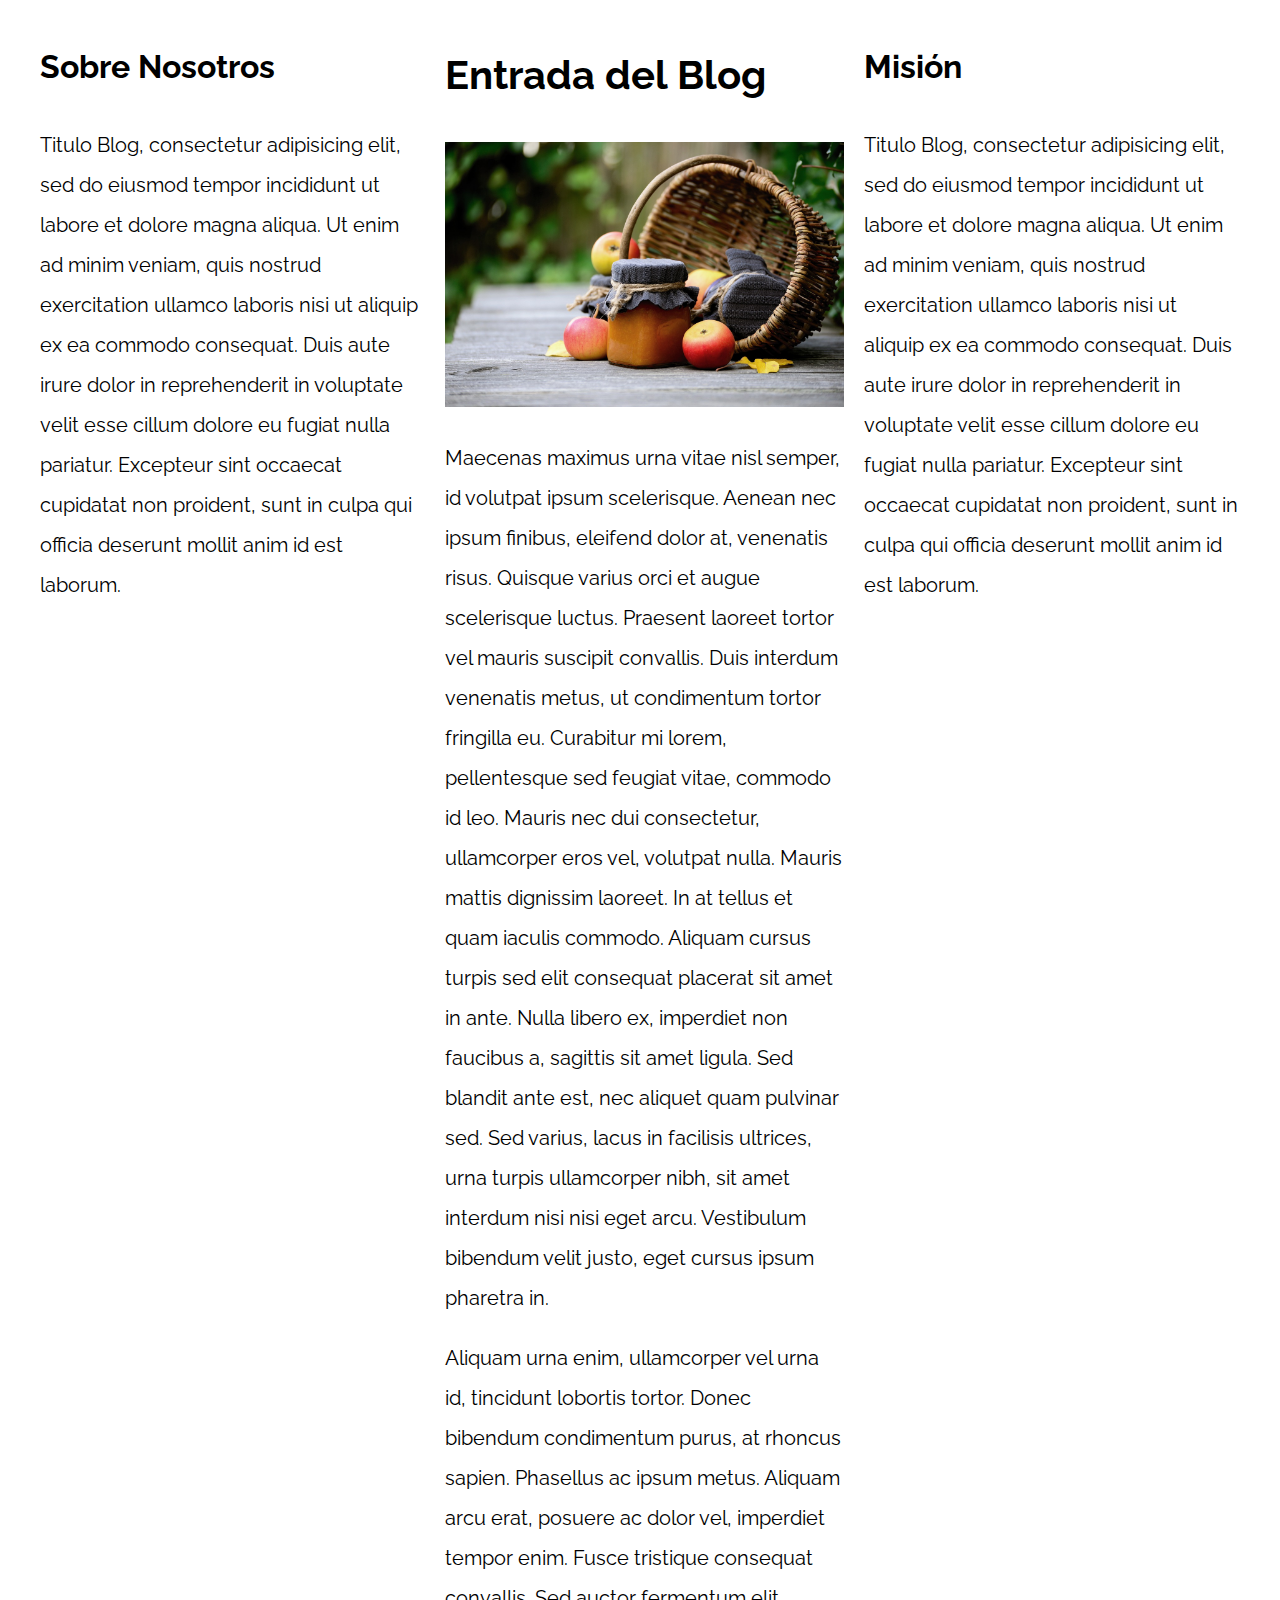
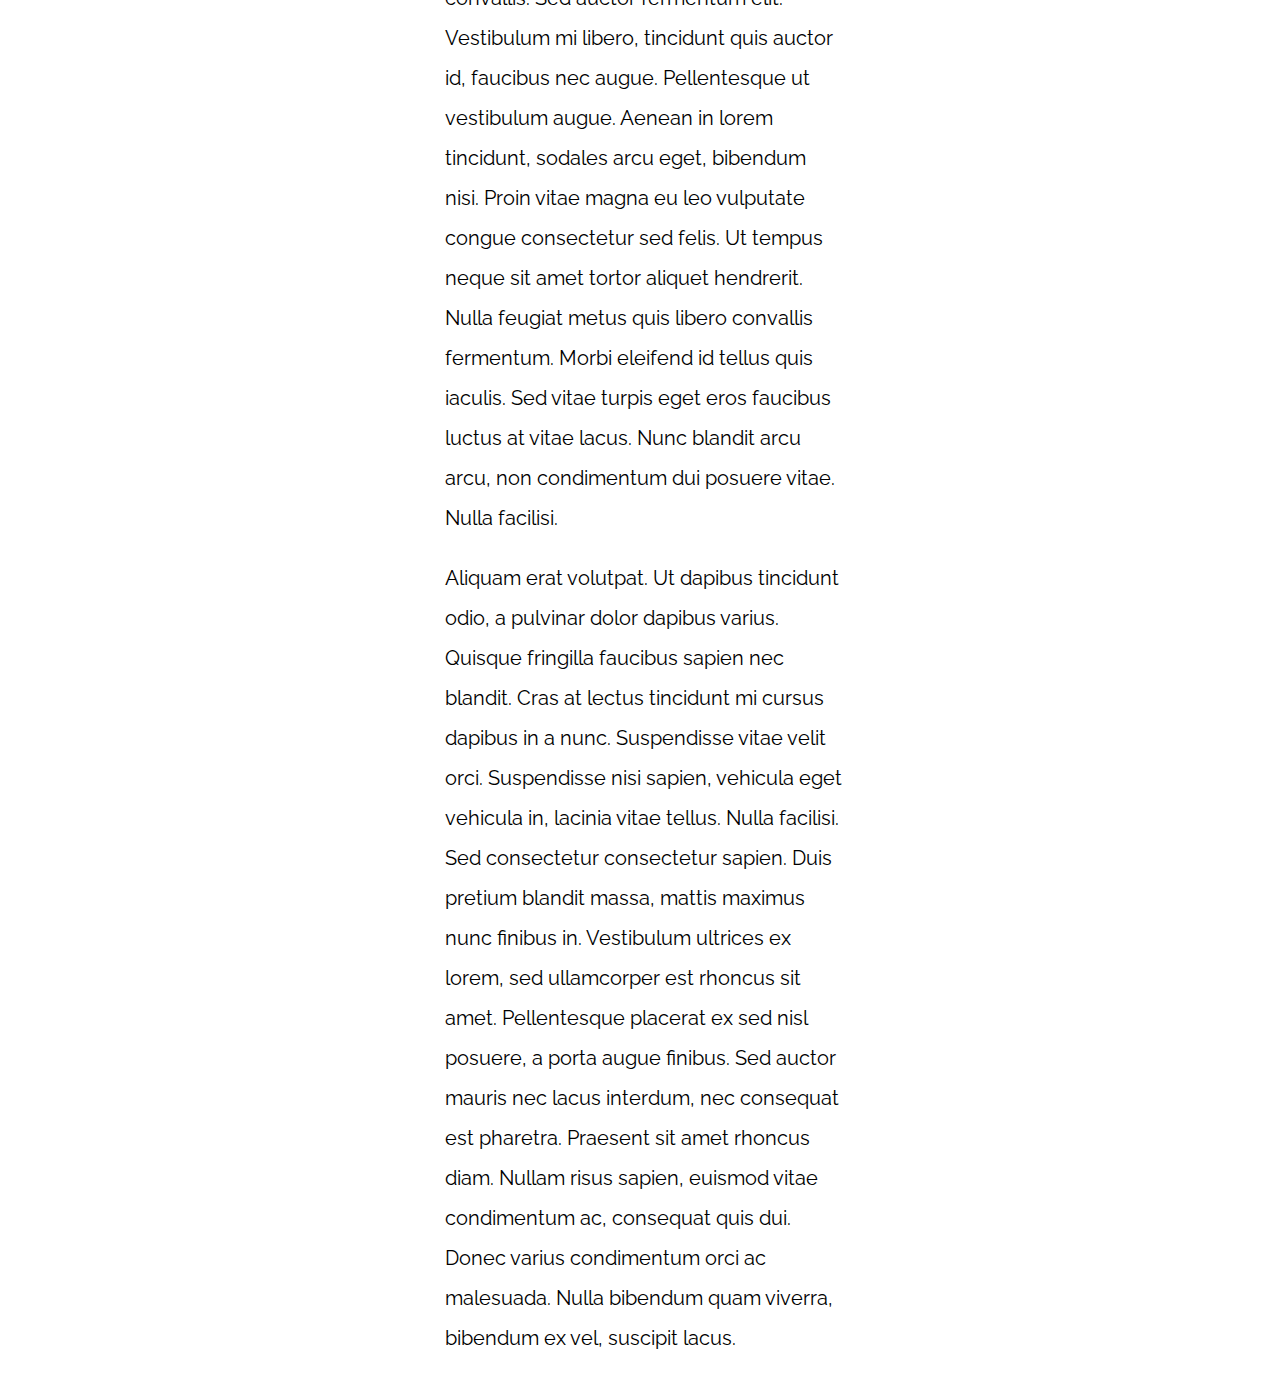
<file: PatronesRWD/05-3columnas_css_grid/index.html>
<!DOCTYPE html>
<html>

<head>
    <meta charset="utf-8">
    <title>Patrones Responsive Web Design</title>
    <link rel="stylesheet" href="https://necolas.github.io/normalize.css/8.0.1/normalize.css">
    <link href="https://fonts.googleapis.com/css?family=Raleway:400,700,900" rel="stylesheet">
    <link rel="stylesheet" href="css/styles.css">
    <meta name="viewport" content="width=device-width, initial-scale=1">
</head>

<body>

    <div class="contenedor contenedor-grid">
        <main class="contenido-principal">
            <article>
                <h1>Entrada del Blog</h1>
                <img src="img/imagen1.jpg">

                <p>Maecenas maximus urna vitae nisl semper, id volutpat ipsum scelerisque. Aenean nec ipsum finibus, eleifend dolor at, venenatis risus. Quisque varius orci et augue scelerisque luctus. Praesent laoreet tortor vel mauris suscipit convallis.
                    Duis interdum venenatis metus, ut condimentum tortor fringilla eu. Curabitur mi lorem, pellentesque sed feugiat vitae, commodo id leo. Mauris nec dui consectetur, ullamcorper eros vel, volutpat nulla. Mauris mattis dignissim laoreet.
                    In at tellus et quam iaculis commodo. Aliquam cursus turpis sed elit consequat placerat sit amet in ante. Nulla libero ex, imperdiet non faucibus a, sagittis sit amet ligula. Sed blandit ante est, nec aliquet quam pulvinar sed. Sed
                    varius, lacus in facilisis ultrices, urna turpis ullamcorper nibh, sit amet interdum nisi nisi eget arcu. Vestibulum bibendum velit justo, eget cursus ipsum pharetra in.</p>

                <p>Aliquam urna enim, ullamcorper vel urna id, tincidunt lobortis tortor. Donec bibendum condimentum purus, at rhoncus sapien. Phasellus ac ipsum metus. Aliquam arcu erat, posuere ac dolor vel, imperdiet tempor enim. Fusce tristique consequat
                    convallis. Sed auctor fermentum elit. Vestibulum mi libero, tincidunt quis auctor id, faucibus nec augue. Pellentesque ut vestibulum augue. Aenean in lorem tincidunt, sodales arcu eget, bibendum nisi. Proin vitae magna eu leo vulputate
                    congue consectetur sed felis. Ut tempus neque sit amet tortor aliquet hendrerit. Nulla feugiat metus quis libero convallis fermentum. Morbi eleifend id tellus quis iaculis. Sed vitae turpis eget eros faucibus luctus at vitae lacus.
                    Nunc blandit arcu arcu, non condimentum dui posuere vitae. Nulla facilisi.</p>

                <p>Aliquam erat volutpat. Ut dapibus tincidunt odio, a pulvinar dolor dapibus varius. Quisque fringilla faucibus sapien nec blandit. Cras at lectus tincidunt mi cursus dapibus in a nunc. Suspendisse vitae velit orci. Suspendisse nisi sapien,
                    vehicula eget vehicula in, lacinia vitae tellus. Nulla facilisi. Sed consectetur consectetur sapien. Duis pretium blandit massa, mattis maximus nunc finibus in. Vestibulum ultrices ex lorem, sed ullamcorper est rhoncus sit amet. Pellentesque
                    placerat ex sed nisl posuere, a porta augue finibus. Sed auctor mauris nec lacus interdum, nec consequat est pharetra. Praesent sit amet rhoncus diam. Nullam risus sapien, euismod vitae condimentum ac, consequat quis dui. Donec varius
                    condimentum orci ac malesuada. Nulla bibendum quam viverra, bibendum ex vel, suscipit lacus.</p>

            </article>
        </main>

        <aside class="sidebar-1">
            <h2>Sobre Nosotros</h2>
            <p>Titulo Blog, consectetur adipisicing elit, sed do eiusmod tempor incididunt ut labore et dolore magna aliqua. Ut enim ad minim veniam, quis nostrud exercitation ullamco laboris nisi ut aliquip ex ea commodo consequat. Duis aute irure dolor
                in reprehenderit in voluptate velit esse cillum dolore eu fugiat nulla pariatur. Excepteur sint occaecat cupidatat non proident, sunt in culpa qui officia deserunt mollit anim id est laborum.</p>
        </aside>
        <aside class="sidebar-2">
            <h2>Misión</h2>
            <p>Titulo Blog, consectetur adipisicing elit, sed do eiusmod tempor incididunt ut labore et dolore magna aliqua. Ut enim ad minim veniam, quis nostrud exercitation ullamco laboris nisi ut aliquip ex ea commodo consequat. Duis aute irure dolor
                in reprehenderit in voluptate velit esse cillum dolore eu fugiat nulla pariatur. Excepteur sint occaecat cupidatat non proident, sunt in culpa qui officia deserunt mollit anim id est laborum.</p>
        </aside>
    </div>

</body>

</html>
</file>
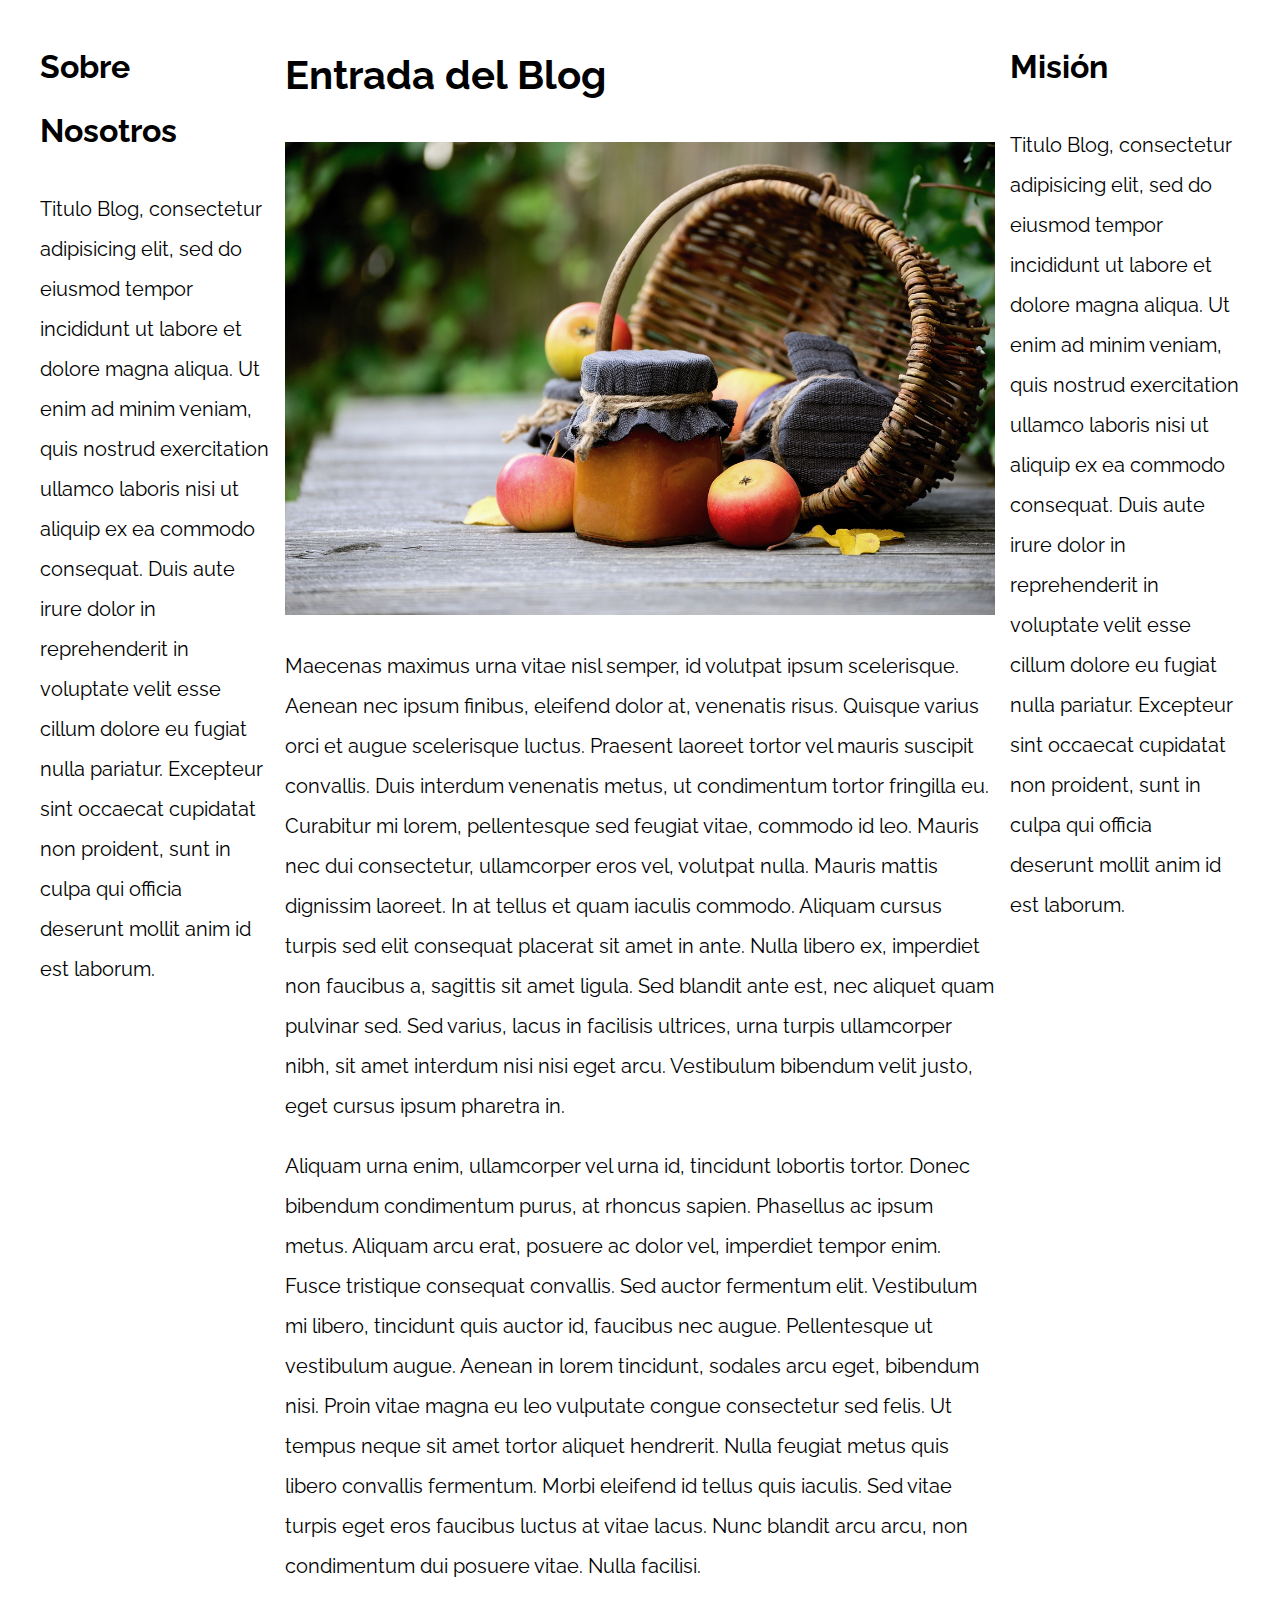
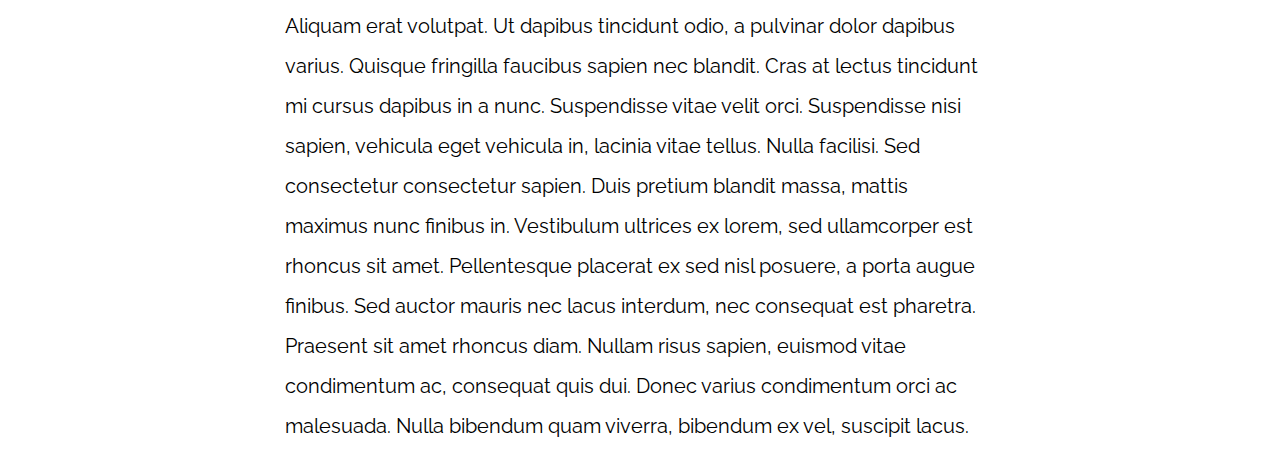
<file: PatronesRWD/06-3columnas_flexbox/index.html>
<!DOCTYPE html>
<html>

<head>
    <meta charset="utf-8">
    <title>Patrones Responsive Web Design</title>
    <link rel="stylesheet" href="https://necolas.github.io/normalize.css/8.0.1/normalize.css">
    <link href="https://fonts.googleapis.com/css?family=Raleway:400,700,900" rel="stylesheet">
    <link rel="stylesheet" href="css/styles.css">
    <meta name="viewport" content="width=device-width, initial-scale=1">
</head>

<body>

    <div class="contenedor contenedor-flex">
        <main class="contenido-principal">
            <article>
                <h1>Entrada del Blog</h1>
                <img src="img/imagen1.jpg">

                <p>Maecenas maximus urna vitae nisl semper, id volutpat ipsum scelerisque. Aenean nec ipsum finibus, eleifend dolor at, venenatis risus. Quisque varius orci et augue scelerisque luctus. Praesent laoreet tortor vel mauris suscipit convallis.
                    Duis interdum venenatis metus, ut condimentum tortor fringilla eu. Curabitur mi lorem, pellentesque sed feugiat vitae, commodo id leo. Mauris nec dui consectetur, ullamcorper eros vel, volutpat nulla. Mauris mattis dignissim laoreet.
                    In at tellus et quam iaculis commodo. Aliquam cursus turpis sed elit consequat placerat sit amet in ante. Nulla libero ex, imperdiet non faucibus a, sagittis sit amet ligula. Sed blandit ante est, nec aliquet quam pulvinar sed. Sed
                    varius, lacus in facilisis ultrices, urna turpis ullamcorper nibh, sit amet interdum nisi nisi eget arcu. Vestibulum bibendum velit justo, eget cursus ipsum pharetra in.</p>

                <p>Aliquam urna enim, ullamcorper vel urna id, tincidunt lobortis tortor. Donec bibendum condimentum purus, at rhoncus sapien. Phasellus ac ipsum metus. Aliquam arcu erat, posuere ac dolor vel, imperdiet tempor enim. Fusce tristique consequat
                    convallis. Sed auctor fermentum elit. Vestibulum mi libero, tincidunt quis auctor id, faucibus nec augue. Pellentesque ut vestibulum augue. Aenean in lorem tincidunt, sodales arcu eget, bibendum nisi. Proin vitae magna eu leo vulputate
                    congue consectetur sed felis. Ut tempus neque sit amet tortor aliquet hendrerit. Nulla feugiat metus quis libero convallis fermentum. Morbi eleifend id tellus quis iaculis. Sed vitae turpis eget eros faucibus luctus at vitae lacus.
                    Nunc blandit arcu arcu, non condimentum dui posuere vitae. Nulla facilisi.</p>

                <p>Aliquam erat volutpat. Ut dapibus tincidunt odio, a pulvinar dolor dapibus varius. Quisque fringilla faucibus sapien nec blandit. Cras at lectus tincidunt mi cursus dapibus in a nunc. Suspendisse vitae velit orci. Suspendisse nisi sapien,
                    vehicula eget vehicula in, lacinia vitae tellus. Nulla facilisi. Sed consectetur consectetur sapien. Duis pretium blandit massa, mattis maximus nunc finibus in. Vestibulum ultrices ex lorem, sed ullamcorper est rhoncus sit amet. Pellentesque
                    placerat ex sed nisl posuere, a porta augue finibus. Sed auctor mauris nec lacus interdum, nec consequat est pharetra. Praesent sit amet rhoncus diam. Nullam risus sapien, euismod vitae condimentum ac, consequat quis dui. Donec varius
                    condimentum orci ac malesuada. Nulla bibendum quam viverra, bibendum ex vel, suscipit lacus.</p>

            </article>
        </main>

        <aside class="sidebar-1 sidebar">
            <h2>Sobre Nosotros</h2>
            <p>Titulo Blog, consectetur adipisicing elit, sed do eiusmod tempor incididunt ut labore et dolore magna aliqua. Ut enim ad minim veniam, quis nostrud exercitation ullamco laboris nisi ut aliquip ex ea commodo consequat. Duis aute irure dolor
                in reprehenderit in voluptate velit esse cillum dolore eu fugiat nulla pariatur. Excepteur sint occaecat cupidatat non proident, sunt in culpa qui officia deserunt mollit anim id est laborum.</p>
        </aside>
        <aside class="sidebar-2 sidebar">
            <h2>Misión</h2>
            <p>Titulo Blog, consectetur adipisicing elit, sed do eiusmod tempor incididunt ut labore et dolore magna aliqua. Ut enim ad minim veniam, quis nostrud exercitation ullamco laboris nisi ut aliquip ex ea commodo consequat. Duis aute irure dolor
                in reprehenderit in voluptate velit esse cillum dolore eu fugiat nulla pariatur. Excepteur sint occaecat cupidatat non proident, sunt in culpa qui officia deserunt mollit anim id est laborum.</p>
        </aside>
    </div>

</body>

</html>
</file>
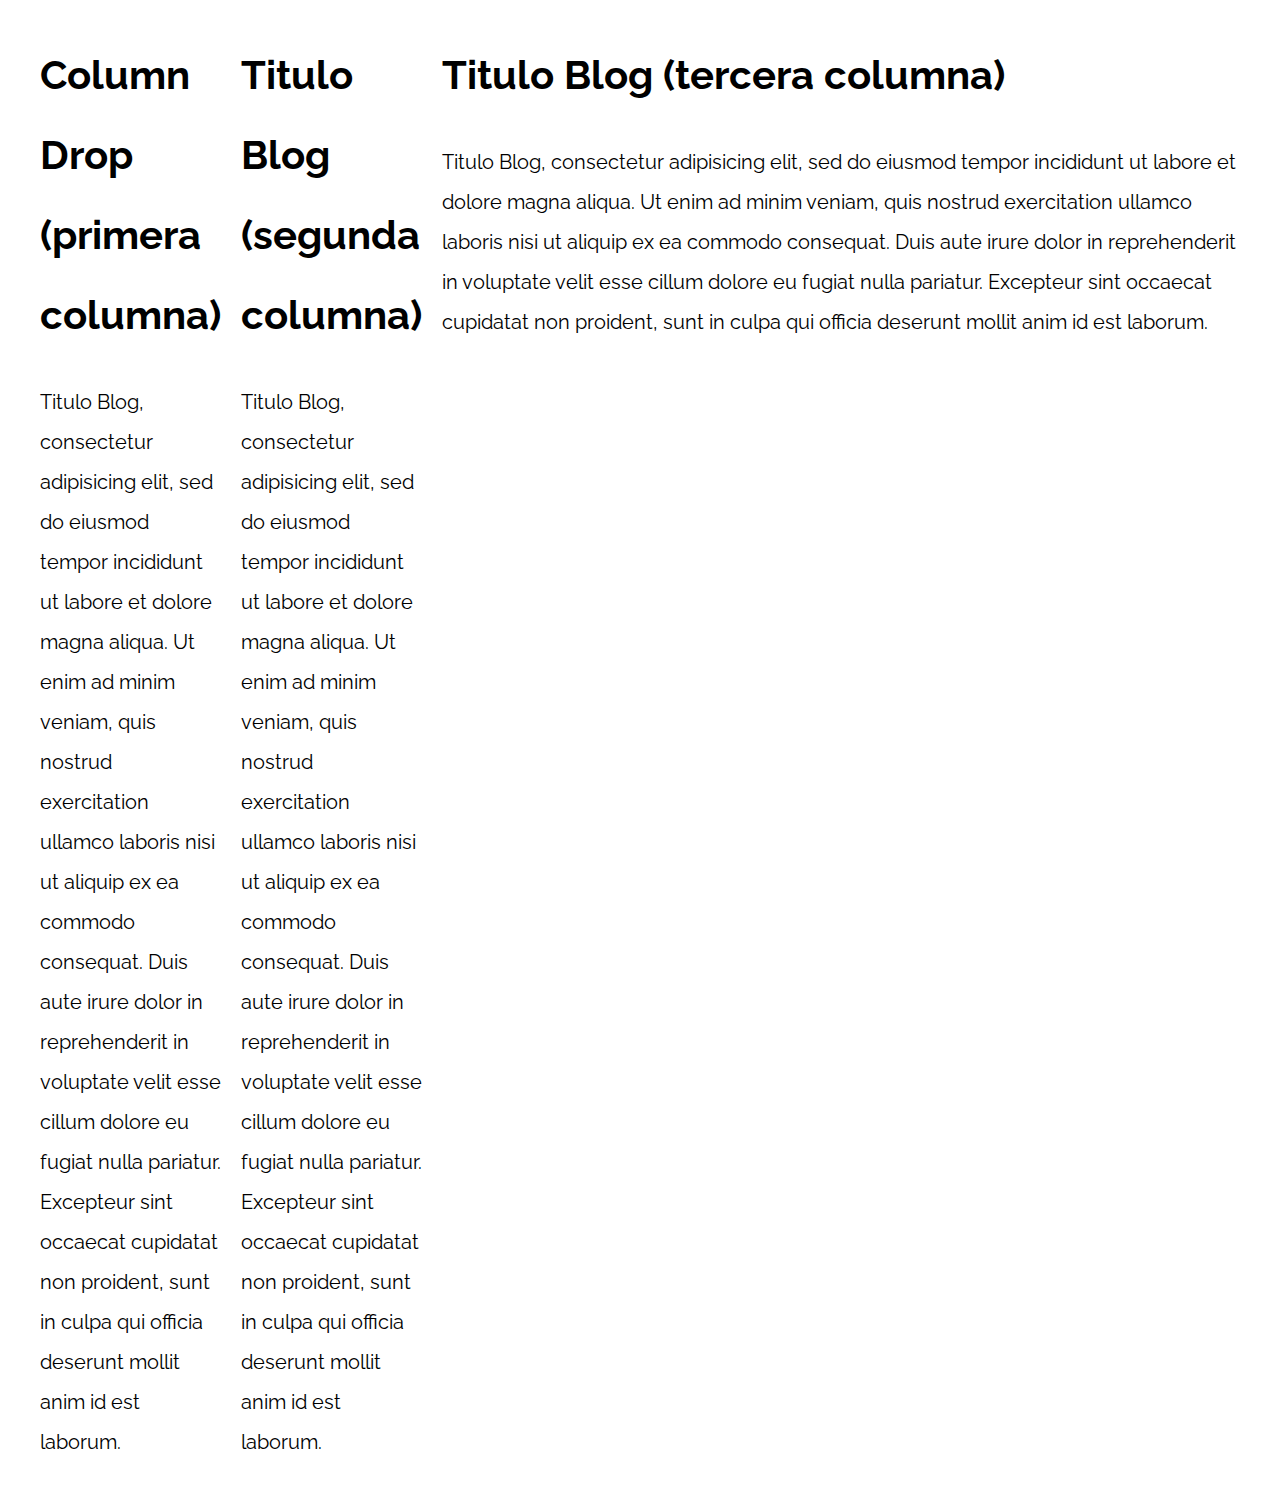
<file: PatronesRWD/07-column_drop_css_grid/index.html>
<!DOCTYPE html>
<html>

<head>
    <meta charset="utf-8">
    <title>Patrones Responsive Web Design</title>
    <link rel="stylesheet" href="https://necolas.github.io/normalize.css/8.0.1/normalize.css">
    <link href="https://fonts.googleapis.com/css?family=Raleway:400,700,900" rel="stylesheet">
    <link rel="stylesheet" href="css/styles.css">
    <meta name="viewport" content="width=device-width, initial-scale=1">
</head>

<body>

    <div class="contenedor column-drop-css">
        <main>
            <h1>Column Drop (primera columna)</h1>
            <p>
                Titulo Blog, consectetur adipisicing elit, sed do eiusmod tempor incididunt ut labore et dolore magna aliqua. Ut enim ad minim veniam, quis nostrud exercitation ullamco laboris nisi ut aliquip ex ea commodo consequat. Duis aute irure dolor in reprehenderit
                in voluptate velit esse cillum dolore eu fugiat nulla pariatur. Excepteur sint occaecat cupidatat non proident, sunt in culpa qui officia deserunt mollit anim id est laborum.
            </p>
        </main>

        <aside class="primera">
            <h1>Titulo Blog (segunda columna)</h1>
            <p>
                Titulo Blog, consectetur adipisicing elit, sed do eiusmod tempor incididunt ut labore et dolore magna aliqua. Ut enim ad minim veniam, quis nostrud exercitation ullamco laboris nisi ut aliquip ex ea commodo consequat. Duis aute irure dolor in reprehenderit
                in voluptate velit esse cillum dolore eu fugiat nulla pariatur. Excepteur sint occaecat cupidatat non proident, sunt in culpa qui officia deserunt mollit anim id est laborum.
            </p>
        </aside>

        <aside class="segunda">
            <h1>Titulo Blog (tercera columna)</h1>
            <p>
                Titulo Blog, consectetur adipisicing elit, sed do eiusmod tempor incididunt ut labore et dolore magna aliqua. Ut enim ad minim veniam, quis nostrud exercitation ullamco laboris nisi ut aliquip ex ea commodo consequat. Duis aute irure dolor in reprehenderit
                in voluptate velit esse cillum dolore eu fugiat nulla pariatur. Excepteur sint occaecat cupidatat non proident, sunt in culpa qui officia deserunt mollit anim id est laborum.
            </p>
        </aside>
    </div>

</body>

</html>
</file>
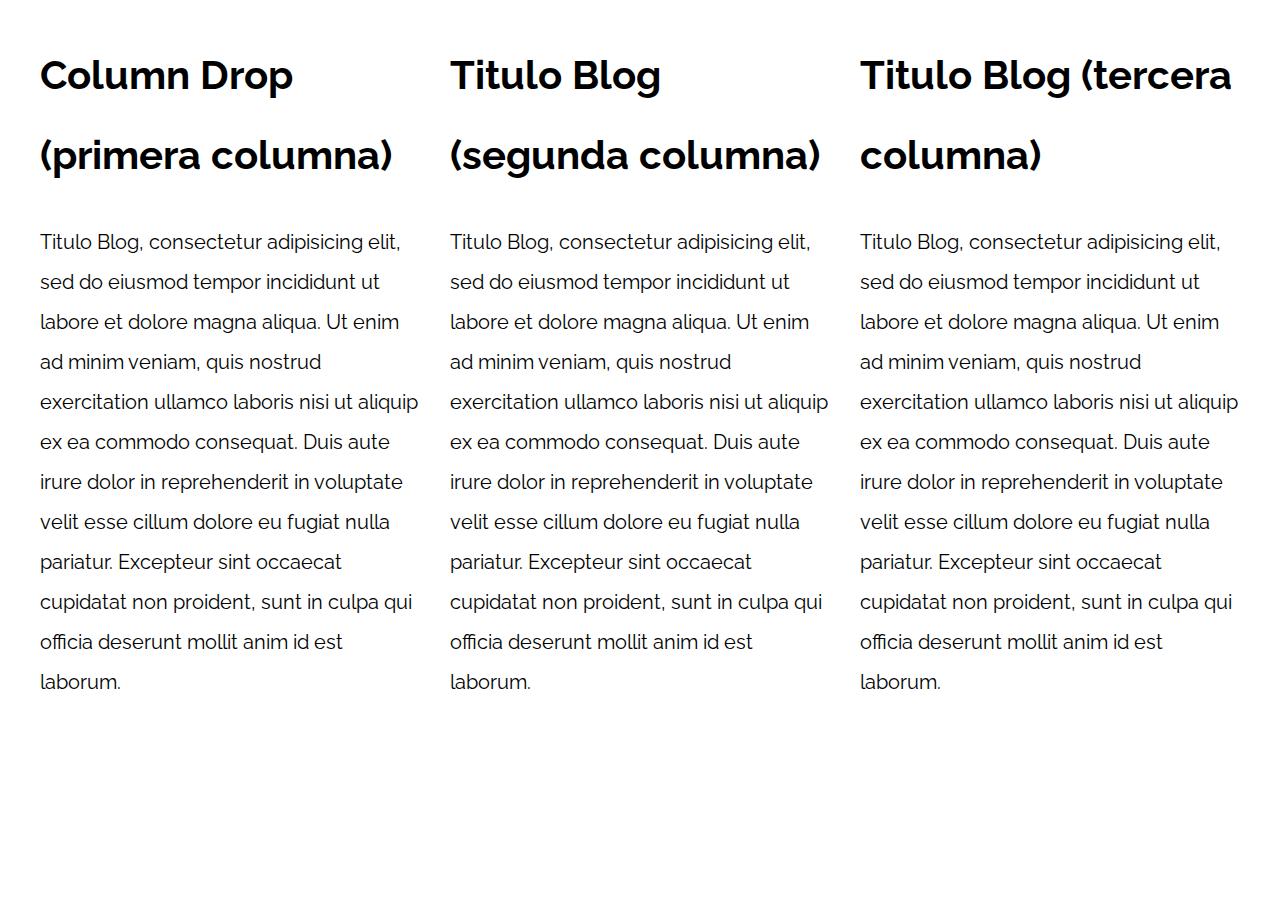
<file: PatronesRWD/08-column_drop_flexbox/index.html>
<!DOCTYPE html>
<html>

<head>
    <meta charset="utf-8">
    <title>Patrones Responsive Web Design</title>
    <link rel="stylesheet" href="https://necolas.github.io/normalize.css/8.0.1/normalize.css">
    <link href="https://fonts.googleapis.com/css?family=Raleway:400,700,900" rel="stylesheet">
    <link rel="stylesheet" href="css/styles.css">
    <meta name="viewport" content="width=device-width, initial-scale=1">
</head>

<body>

    <div class="contenedor column-drop-flex">
        <main class="contenido-principal">
            <h1>Column Drop (primera columna)</h1>
            <p>
                Titulo Blog, consectetur adipisicing elit, sed do eiusmod tempor incididunt ut labore et dolore magna aliqua. Ut enim ad minim veniam, quis nostrud exercitation ullamco laboris nisi ut aliquip ex ea commodo consequat. Duis aute irure dolor in reprehenderit
                in voluptate velit esse cillum dolore eu fugiat nulla pariatur. Excepteur sint occaecat cupidatat non proident, sunt in culpa qui officia deserunt mollit anim id est laborum.
            </p>
        </main>

        <aside class="primera">
            <h1>Titulo Blog (segunda columna)</h1>
            <p>
                Titulo Blog, consectetur adipisicing elit, sed do eiusmod tempor incididunt ut labore et dolore magna aliqua. Ut enim ad minim veniam, quis nostrud exercitation ullamco laboris nisi ut aliquip ex ea commodo consequat. Duis aute irure dolor in reprehenderit
                in voluptate velit esse cillum dolore eu fugiat nulla pariatur. Excepteur sint occaecat cupidatat non proident, sunt in culpa qui officia deserunt mollit anim id est laborum.
            </p>
        </aside>

        <aside class="segunda">
            <h1>Titulo Blog (tercera columna)</h1>
            <p>
                Titulo Blog, consectetur adipisicing elit, sed do eiusmod tempor incididunt ut labore et dolore magna aliqua. Ut enim ad minim veniam, quis nostrud exercitation ullamco laboris nisi ut aliquip ex ea commodo consequat. Duis aute irure dolor in reprehenderit
                in voluptate velit esse cillum dolore eu fugiat nulla pariatur. Excepteur sint occaecat cupidatat non proident, sunt in culpa qui officia deserunt mollit anim id est laborum.
            </p>
        </aside>
    </div>

</body>

</html>
</file>
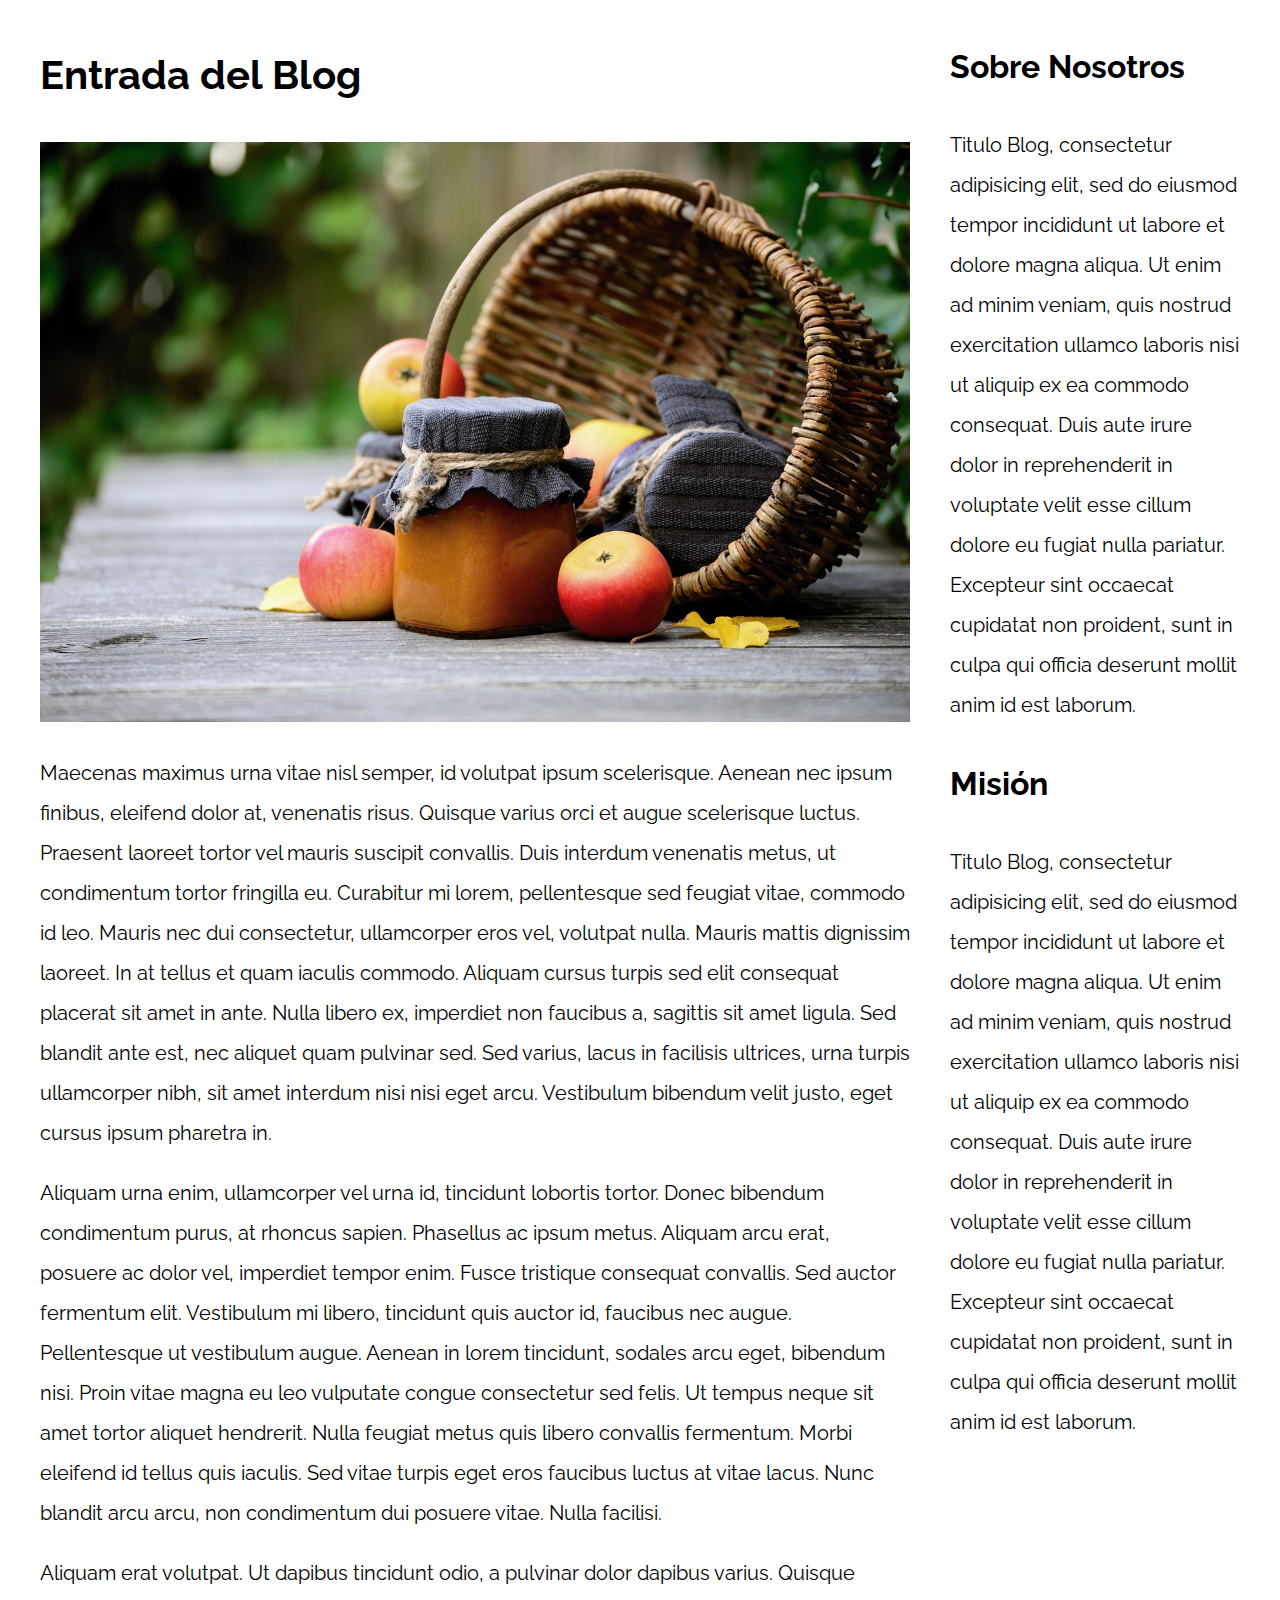
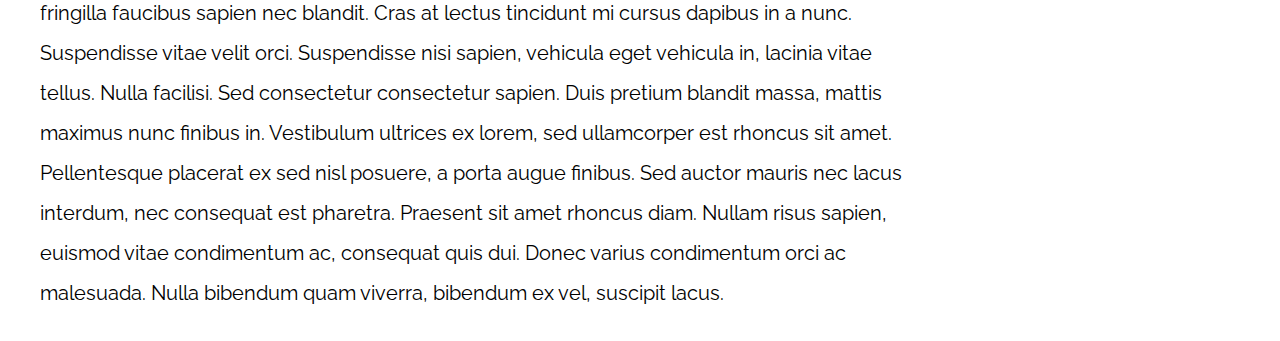
<file: PatronesRWD/09-con_sidebar_css_grid/index.html>
<!DOCTYPE html>
<html>

<head>
    <meta charset="utf-8">
    <title>Patrones Responsive Web Design</title>
    <link rel="stylesheet" href="https://necolas.github.io/normalize.css/8.0.1/normalize.css">
    <link href="https://fonts.googleapis.com/css?family=Raleway:400,700,900" rel="stylesheet">
    <link rel="stylesheet" href="css/styles.css">
    <meta name="viewport" content="width=device-width, initial-scale=1">
</head>

<body>

    <div class="contenedor con-sidebar">
        <article>
            <h1>Entrada del Blog</h1>
            <img src="img/imagen1.jpg">

            <p>Maecenas maximus urna vitae nisl semper, id volutpat ipsum scelerisque. Aenean nec ipsum finibus, eleifend dolor at, venenatis risus. Quisque varius orci et augue scelerisque luctus. Praesent laoreet tortor vel mauris suscipit convallis. Duis
                interdum venenatis metus, ut condimentum tortor fringilla eu. Curabitur mi lorem, pellentesque sed feugiat vitae, commodo id leo. Mauris nec dui consectetur, ullamcorper eros vel, volutpat nulla. Mauris mattis dignissim laoreet. In at
                tellus et quam iaculis commodo. Aliquam cursus turpis sed elit consequat placerat sit amet in ante. Nulla libero ex, imperdiet non faucibus a, sagittis sit amet ligula. Sed blandit ante est, nec aliquet quam pulvinar sed. Sed varius, lacus
                in facilisis ultrices, urna turpis ullamcorper nibh, sit amet interdum nisi nisi eget arcu. Vestibulum bibendum velit justo, eget cursus ipsum pharetra in.</p>

            <p>Aliquam urna enim, ullamcorper vel urna id, tincidunt lobortis tortor. Donec bibendum condimentum purus, at rhoncus sapien. Phasellus ac ipsum metus. Aliquam arcu erat, posuere ac dolor vel, imperdiet tempor enim. Fusce tristique consequat
                convallis. Sed auctor fermentum elit. Vestibulum mi libero, tincidunt quis auctor id, faucibus nec augue. Pellentesque ut vestibulum augue. Aenean in lorem tincidunt, sodales arcu eget, bibendum nisi. Proin vitae magna eu leo vulputate
                congue consectetur sed felis. Ut tempus neque sit amet tortor aliquet hendrerit. Nulla feugiat metus quis libero convallis fermentum. Morbi eleifend id tellus quis iaculis. Sed vitae turpis eget eros faucibus luctus at vitae lacus. Nunc
                blandit arcu arcu, non condimentum dui posuere vitae. Nulla facilisi.</p>

            <p>Aliquam erat volutpat. Ut dapibus tincidunt odio, a pulvinar dolor dapibus varius. Quisque fringilla faucibus sapien nec blandit. Cras at lectus tincidunt mi cursus dapibus in a nunc. Suspendisse vitae velit orci. Suspendisse nisi sapien,
                vehicula eget vehicula in, lacinia vitae tellus. Nulla facilisi. Sed consectetur consectetur sapien. Duis pretium blandit massa, mattis maximus nunc finibus in. Vestibulum ultrices ex lorem, sed ullamcorper est rhoncus sit amet. Pellentesque
                placerat ex sed nisl posuere, a porta augue finibus. Sed auctor mauris nec lacus interdum, nec consequat est pharetra. Praesent sit amet rhoncus diam. Nullam risus sapien, euismod vitae condimentum ac, consequat quis dui. Donec varius
                condimentum orci ac malesuada. Nulla bibendum quam viverra, bibendum ex vel, suscipit lacus.</p>
        </article>
        <aside>
            <h2>Sobre Nosotros</h2>
            <p>Titulo Blog, consectetur adipisicing elit, sed do eiusmod tempor incididunt ut labore et dolore magna aliqua. Ut enim ad minim veniam, quis nostrud exercitation ullamco laboris nisi ut aliquip ex ea commodo consequat. Duis aute irure dolor
                in reprehenderit in voluptate velit esse cillum dolore eu fugiat nulla pariatur. Excepteur sint occaecat cupidatat non proident, sunt in culpa qui officia deserunt mollit anim id est laborum.</p>


            <h2>Misión</h2>
            <p>Titulo Blog, consectetur adipisicing elit, sed do eiusmod tempor incididunt ut labore et dolore magna aliqua. Ut enim ad minim veniam, quis nostrud exercitation ullamco laboris nisi ut aliquip ex ea commodo consequat. Duis aute irure dolor
                in reprehenderit in voluptate velit esse cillum dolore eu fugiat nulla pariatur. Excepteur sint occaecat cupidatat non proident, sunt in culpa qui officia deserunt mollit anim id est laborum.</p>
        </aside>
    </div>

</body>

</html>
</file>
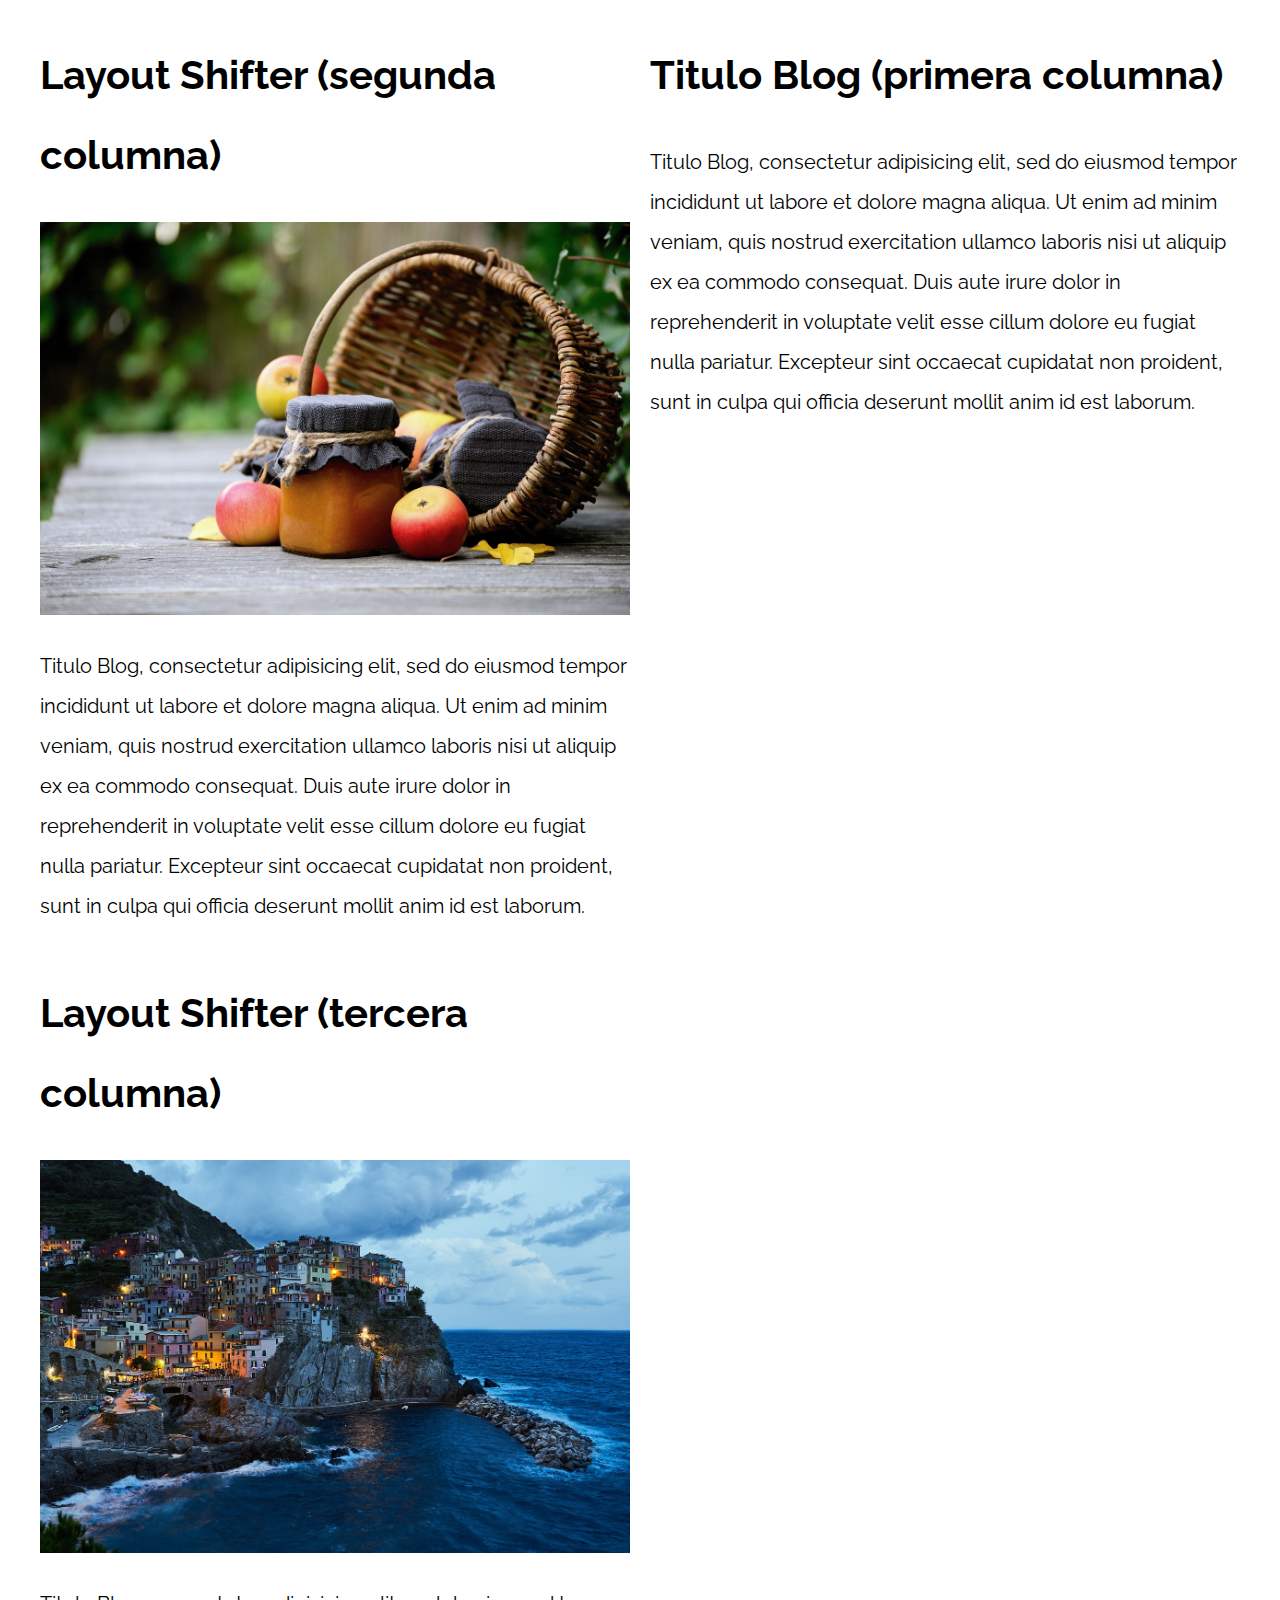
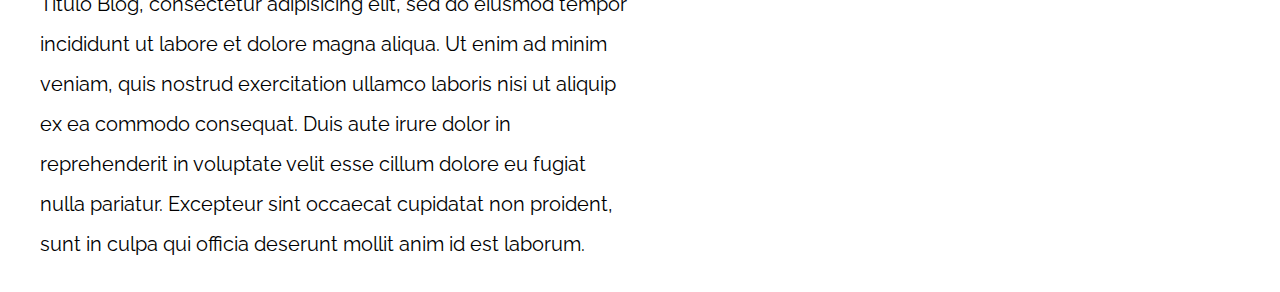
<file: PatronesRWD/11-layout_shifter_css_grid/index.html>
<!DOCTYPE html>
<html>

<head>
    <meta charset="utf-8">
    <title>Patrones Responsive Web Design</title>
    <link rel="stylesheet" href="https://necolas.github.io/normalize.css/8.0.1/normalize.css">
    <link href="https://fonts.googleapis.com/css?family=Raleway:400,700,900" rel="stylesheet">
    <link rel="stylesheet" href="css/styles.css">
    <meta name="viewport" content="width=device-width, initial-scale=1">
</head>

<body>

    <div class="contenedor layout-shifter">
        <aside class="sidebar">
            <h1>Titulo Blog (primera columna)</h1>
            <p>
                Titulo Blog, consectetur adipisicing elit, sed do eiusmod tempor incididunt ut labore et dolore magna aliqua. Ut enim ad minim veniam, quis nostrud exercitation ullamco laboris nisi ut aliquip ex ea commodo consequat. Duis aute irure dolor in reprehenderit
                in voluptate velit esse cillum dolore eu fugiat nulla pariatur. Excepteur sint occaecat cupidatat non proident, sunt in culpa qui officia deserunt mollit anim id est laborum.
            </p>
        </aside>

        <main class="contenido-principal">
            <article class="entrada-blog">
                <h1>Layout Shifter (segunda columna)</h1>
                <img src="img/imagen1.jpg">
                <p>
                    Titulo Blog, consectetur adipisicing elit, sed do eiusmod tempor incididunt ut labore et dolore magna aliqua. Ut enim ad minim veniam, quis nostrud exercitation ullamco laboris nisi ut aliquip ex ea commodo consequat. Duis aute irure dolor in reprehenderit
                    in voluptate velit esse cillum dolore eu fugiat nulla pariatur. Excepteur sint occaecat cupidatat non proident, sunt in culpa qui officia deserunt mollit anim id est laborum.
                </p>
            </article>

            <article class="entrada-blog">
                <h1>Layout Shifter (tercera columna)</h1>
                <img src="img/imagen2.jpg">
                <p>
                    Titulo Blog, consectetur adipisicing elit, sed do eiusmod tempor incididunt ut labore et dolore magna aliqua. Ut enim ad minim veniam, quis nostrud exercitation ullamco laboris nisi ut aliquip ex ea commodo consequat. Duis aute irure dolor in reprehenderit
                    in voluptate velit esse cillum dolore eu fugiat nulla pariatur. Excepteur sint occaecat cupidatat non proident, sunt in culpa qui officia deserunt mollit anim id est laborum.
                </p>
            </article>
        </main>
    </div>

</body>

</html>
</file>
<file: blogdecafe_inicio/css/style.css>
:root{
    --fuenteHeading: 'PT Sans', sans-serif;
    --fuenteParrafos: 'Open Sans', sans-serif;

    --primario: #784D3C;
    --gris:#E1E1E1;
    --blanco: #fff; 
    --negro:  #000;
}
html{
    box-sizing: border-box;
    font-size: 62.5%; /* 1rem = 10px */
}
*, *:before, *:after{
    box-sizing: inherit;
}
body{
    font-family: var(--fuenteParrafos);
    font-size: 1.6rem;
    line-height: 2;
}
/** Globales **/
.contenedor{
    /* max-width: 120rem;
    width: 90%; */
    width: min(90%, 120rem); /* Aplica el valor minimo de los 2 en modo responsive */
    margin: 0 auto;
}
a{
    text-decoration: none;
}
h1, h2, h3, h4{
    font-family: var(--fuenteHeading);
    line-height: 1.2;
}
h1{
    font-size: 4.8rem;
}
h2{
    font-size: 4rem;
}
h3{
    font-size: 3.2rem;
}
h4{
    font-size: 2.8rem;
}
img{
    max-width: 100%;
}

/** Utilidades**/
.no-margin{
    margin: 0;
}
.no-padding{
    padding: 0;
}
.centrar-texto{
    text-align: center;
}

/** Header **/
.webp .header{
    background-image: url(../img/banner.webp);
}
.no-webp .header{
    background-image: url(../img/banner.jpg);
}
.header{    
    height: 60rem;
    background-size: cover; /* Para que la imagen tome todo el espacio disponible(60rem) y n se repita*/
    background-repeat: no-repeat;
    background-position: center center; /* Para que la imagen fluya hacia el centro al adaptarse a las pantallas */
           
}
.header__texto{
    text-align: center;
    color: var(--blanco);    
    margin-top: 5rem;
}

@media(min-width: 768px){
    .header__texto{
        margin-top: 15rem;
    }
}

.barra{
    padding-top: 4rem; /* Separacion Arriba */
}

@media(min-width: 768px){
    .barra{
        display: flex; /* Aplicamos Flexbox */
        justify-content: space-between; /* Para colocar los elementos de lado a lado  osea el Logo al
                                        lado izquierdo y la barra de navegación del lado derecho 
                                        (Alineacion Horizonal)*/
        align-items: center; /* Alineación Vertical*/    
    }
}

.logo{
    color: var(--blanco);
}

.logo__nombre{
    font-weight: 400;
}

.logo__bold{
    font-weight: 700;
}

@media(min-width: 768px){
    .navegacion{
        display: flex; /* Alineación de uno frente al otro*/
        gap: 2rem;  /* SEparacion entre los elementos del menu */
    }    
}

.navegacion__enlace{
    display: block; /* Es to es para que los elementos del menu se pongan uno debajo del otro(Menu Vertical) */
    text-align: center;
    font-size: 1.8rem;
    color: var(--blanco);
}

@media(min-width: 768px){
    .contenido-principal{
        display: grid;
        grid-template-columns: 2fr 1fr;
        column-gap: 4rem;
    }
}

.entrada{
    border-bottom: 1px solid var(--gris);
    margin-bottom: 2rem;
}

.entrada:last-of-type{
    border: none; /* Le quita el borde a la ultima entrada de Blog, ya que no es necesaria la linea Gris*/
    margin-bottom: 0; /* Quita el margen inferior */
}

.boton{
    display: block;
    font-family: var(--fuenteHeading);
    color: var(--blanco);
    text-align: center;
    padding: 1rem 3rem;
    font-size: 1.8rem;
    text-transform: uppercase;
    font-weight: 700;
    margin-bottom: 2rem;
    border: none;
}

@media(min-width: 768px){
    .boton{
        display: inline-block;
    }
}

.boton:hover{
    cursor: pointer;
}

.boton--primario{
    background-color: var(--negro);
}

.boton--secundario{
    background-color: var(--primario);
}

.cursos{
    list-style: none;
}

.widget-curso{
    border-bottom: 1px solid var(--gris);
    margin-bottom: 2rem;
}

.widget-curso:last-of-type{
    border-bottom: none;
    margin-bottom: 0;
}

.widget-curso__label{
    font-family: var(--fuenteHeading);
    font-weight: 700;
}

.widget-curso__info{
    font-weight: 400;
}

.widget-curso__label,
.widget-curso__info{
    font-size: 2rem;
}

.footer{
    background-color: var(--negro);
    padding-bottom: 3rem;
    margin-top: 4rem;
}

/** Sobre Nosotros **/

@media(min-width: 768px){
    .sobre-nosotros{
        display: grid;
        grid-template-columns:repeat(2, 1fr);
        column-gap: 2rem;
    }
}

/** Curso **/

.curso{
    padding: 3rem 0;
    border-bottom: 1px solid var(--gris);
}

@media(min-width: 768px){
    .curso{
        display: grid;
        grid-template-columns: 1fr 2fr;
        column-gap: 2rem;
    }
}

.curso:last-of-type{
    border: none;
}

.curso__label{
    font-family: var(--fuenteHeading);
    font-weight: 700;
}

.curso__info{
    font-weight: 400;
}

.curso__label,
.curso__info{
    font-size: 2rem;
}

/** Contacto **/

.contacto-bg{
    background-image: url(../img/contacto.jpg);
    height: 40rem; /* Altura para que pueda verse la imagen, ya que es un div vacio */
    background-size: cover;
    background-repeat: no-repeat;
}

/** Contacto **/

.formulario{
    background-color: var(--blanco);
    margin: -5rem auto 0 auto; 
    width: 95%;
    padding: 5rem;
}

.campo{
    display: flex;
    margin-bottom: 2rem;    
}

.campo__label{
    flex: 0 0 9rem; /* Sirve para dejar fijo el tamaño de la etiqueta */
    text-align: right;
    padding-right: 2rem;
}

.campo__field{
    flex: 1; /* Asigna el espacio disponible */
    border: 1px solid --gris;
}

.campo__field--textarea{
    height: 20rem;
}
</file>
<file: freelancer_inicio/css/estilos.css>
:root{
  --blanco:#ffffff;
  --oscuro:#212121;
  --primario:#ffc107;
  --secundario:#0097A7;
  --gris:#757575;
  --grisClaro:#DFE9F3;
}

/*Globales*/

html{
  font-size: 62.5%;
  box-sizing: border-box; /* Hack para Box Model */
  scroll-snap-type: y mandatory; /* Scroll eje y de la pagina de arriba hacia abajo, eje x es horizontal */
}

*, *:before, *:after {
  box-sizing: inherit;
}

body{
  font-size: 16px;  /* 1 rem = 10px */
  font-family: 'Krub', sans-serif;  /* Fuentesde Google krub regular 4000 y bold 700*/
  background-image: linear-gradient(to top, var(--grisClaro) 0%, var(--blanco) 100%);
}

.contenedor{
  max-width: 120rem;
  margin: 0 auto;
}

.boton{
  background-color: var(--secundario);
  color: var(--blanco);
  padding: 1rem 3rem;
  margin-top: 1rem;
  font-size: 2rem;
  text-decoration: none;
  text-transform: uppercase;
  font-weight: bold;
  border-radius: .5rem;
  width: 90%;
  text-align: center;
  border: none;
}

@media(min-width: 768px){
 .boton{
   width: auto;
 }   
}

.boton:hover{
  cursor: pointer;
}

.sombra{
-webkit-box-shadow: 0px 5px 15px 0px rgba(112,112,112,0.48);
-moz-box-shadow: 0px 5px 15px 0px rgba(112,112,112,0.48);
box-shadow: 0px 5px 15px 0px rgba(112,112,112,0.48);
background-color: var(--blanco);
padding: 2rem;
border-radius: 1rem;
}

/* Tipografia */
h1{
  font-size: 3.8rem;
}

h2{
  font-size: 2.8rem;
}

h3{
  font-size: 1.8rem;
}

h1, h2, h3{
  text-align: center;
}

/* Titulos */

.titulo span{
font-size: 2rem;
  } 

  /* Utilidades */

  .w-sm-100{
    width: 100%;
  }

  @media(min-width: 768px){
    .w-sm-100{
      width: auto;
    }
  }

  .flex{
    display: flex;
  }

  .alinear-derecha{
    justify-content: flex-end;
  }
  
/* Navegacion Principal */
  .nav-bg{
    background-color: var(--secundario);
  }

.navegacion-principal{
  display: flex;
  flex-direction: column;
}

@media(min-width: 768px){
  .navegacion-principal{
   flex-direction: row;
   justify-content: space-between;
  }
}



.navegacion-principal a{
 display: block;
 text-align: center; 
 color: var(--blanco);
 text-decoration: none;
 font-size: 2rem;
 font-weight: bold;
 padding: 1rem;
}

.navegacion-principal a:hover {
background-color: var(--primario);
color: var(--oscuro);
}

/* Hero */

.hero{
  background-image: url(../img/hero.jpg);
  background-repeat: no-repeat;
  background-size: cover;
  height: 450px;
  position: relative;
  margin-bottom: 2rem;
}

.contenido-hero{
  position: absolute;
  background-color:rgba(0, 0, 0, .7);
  width: 100%;
  height: 100%;

  /* Codigo para alinear tanto vertical como horizontalmente */
  display: flex;
  flex-direction: column;
  align-items: center;
  justify-content: center;
}

.contenido-hero h2,
.contenido-hero p{
  color: var(--blanco);
}

.contenedor-hero .ubicacion{
  display: flex;
  align-items: flex-end;
}

.servicios,
.navegacion-principal,
.formulario{
  scroll-snap-align: center;
  scroll-snap-stop: always;
}

/* Servicios */

@media(min-width: 768px){
  .servicios{
    display: grid;
    grid-template-columns: repeat(3, 1fr); /* 1fr = 1 Fraccion, eso mismo como si pusiera 33.3% 33.3% 33.3% dividir en 3 fraccines*/
    column-gap: 1rem; /* Es similar a ponerle un margin o padding */
  }      
}

.servicio{
  display: flex;
  flex-direction: column;
  align-items: center;
}

.servicio h3{
  color: var(--secundario);
  font-weight: normal;
}

.servicio p{
  line-height: 2;
  text-align: center;
}

.servicio .iconos{
  height: 15rem;
  width: 15rem;
  background-color: var(--primario);
  border-radius: 50%;
  display: flex;
  justify-content: space-evenly;
  align-items: center;
}

/* Cntacto */

.formulario{
  background-color: var(--gris);
  width: min(60rem,100%); /* Utilizar el valor mas pequeño de los valores */
  margin: 0 auto; /* Centrado del formulario se utiliza margin 0 auto solo si el padre no tiene display flex como el caso del componente formulario */
  padding: 2rem;
  border-radius: 1rem;
}

.formulario fieldset{
  border: none;
}

.formulario legend{
  text-align: center;
  font-size: 1.8rem;
  text-transform: uppercase;
  font-weight: 700;
  margin-bottom: 2rem;
  color:var(--primario);
}

@media(min-width: 768px){
  .contenedor-campos{
    display: grid;
    grid-template-columns: 50% 50%;
    column-gap: 1rem;
    grid-template-rows: auto auto 20rem;
  }

  .campo:nth-child(3),
  .campo:nth-child(4){
    grid-column: 1 / 3;
  }
}

.campo{
  margin-bottom: 1rem;
}

.campo label{
  color: var(--blanco);
  font-weight: bold;
  margin-bottom: .5rem;
  display: block;
}

.campo textarea{
  height: 20rem;
}

.input-text{
  width: 100%;
  border: none;
  padding: 1.5rem;
  border-radius: .5rem;
}

/* Footer */

.footer{
  text-align: center;
}
</file>
<file: FrontEndStore_inicio/css/style.css>
:root{
    --primario:#9C27B0;
    --primariooscuro:#89119D;
    --secundario:#FFCE00;
    --secundariooscuro:rgb(233,287,2);
    --blanco:#FFF;
    --negro:#000;

    --fuentePrincipal: 'Staatliches', cursive;
}

/*Snippet obtenido de https://www.paulirish.com/2012/box-sizing-border-box-ftw/, indispensable para todos nuestros sitios*/

html {
    box-sizing: border-box;
    font-size: 62.5%; /*Esto es lo que nos permite agregar que 1rem = 10px */
  }

*, *:before, *:after {
    box-sizing: inherit;
  }

/* Globales */
body{
    background-color: var(--primario);
    font-size: 1.6rem;
    line-height: 1.5;
}
p{
    font-size: 1.8rem;
    font-family: Arial, Helvetica, sans-serif;
    color:var(--blanco); 
}
a{
    text-decoration: none;
}
img{
    width: 100%;
}
.contenedor{
    max-width: 120rem;
    margin: 0 auto;
}
h1,h2,h3{
    text-align: center;
    color:var(--secundario);
    font-family: var(--fuentePrincipal);
}
h1{
    font-size: 4rem;
}
h2{
    font-size: 3.2rem;
}
h3{
    font-size: 2.4rem;
}


/* Header */

.header{
    display: flex;
    justify-content: center;
}

/* Uso de BEM ( Bloque (.) Elemento (__) Modificador(--) ) */
.header__logo{
    margin: 3rem 0;
}

/* Footer */

.footer{
    background-color: var(--primariooscuro);
    padding: 1rem 0;
    margin-top: 2rem;
}

.footer__texto{
    font-family: var(--fuentePrincipal);
    text-align: center;
    font-size: 2.2rem;
}

/* Navegacion */
.navegacion{
    background-color: var(--primariooscuro);
    padding: 1rem 0;
    display: flex;             /* Utilizamos FexBox */
    justify-content: center;   /* Para centrar elementos de otro contenedor */
    gap: 2rem; /* Nos ayuda e separar cada uno de los elementos del menu en 2 rem (Separacion forma nueva) */ 
    margin-right: 2rem;
}
.navegacion__enlace{
    font-family: var(--fuentePrincipal);
    color: var(--blanco);
    font-size: 3rem;
}
.navegacion__enlace--activo,
.navegacion__enlace:hover{
    color: var(--secundario);    
}

/* Grid */

.grid{
    display: grid;
    grid-template-columns: repeat(2, 1fr); 
    gap: 2rem;
}

@media(min-width: 768px){
    .grid{
        grid-template-columns: repeat(3, 1fr);
    }
}

/* Productos */

.producto{
    background-color: var(--primariooscuro);
    padding: 1rem;
}

.producto__nombre{
    font-size: 4rem;
}
.producto__precio{
    font-size: 2.8rem;
    color: var(--secundario);
}
.producto__nombre,
.producto__precio{
    font-family: var(--fuentePrincipal);
    margin: 1rem 0;
    text-align: center;
    line-height: 1.2;
}

/* Graficos */

.grafico{
    min-height: 30rem;
    background-repeat: no-repeat;
    block-size: cover;
    grid-column: 1 / 3;
}
.grafico--camisas{
    grid-row: 2 / 3;
    background-image: url(../img/grafico1.jpg);
}
.grafico--node{
    background-image: url(../img/grafico2.jpg);
    grid-row: 8 / 9;
}
@media(min-width: 768px){
    .grafico--node{
        grid-row: 5 / 6;
        grid-column: 2 / 4;
    }    
}

/* Nosotros */
.nosotros{
    display: grid;
    grid-template-rows: repeat (2, auto);
}
@media(min-width: 768px){
    .nosotros{
        grid-template-columns: repeat(2, 1fr);
        column-gap: 2rem;
    }   
}
.nosotros__imagen{
    grid-row: 1 / 2;
}
@media(min-width: 768px){
    .nosotros__imagen{
        grid-column: 2 / 3;
    }
}


/* Bloques */

.bloques{
    display: grid;
    grid-template-columns: repeat(2, 1fr);
    gap: 2rem;
}

@media(min-width: 768px){
    .bloques{
    grid-template-columns: repeat(4, 1fr);
    }
}

.bloque{
    text-align: center;
}

.bloque__titulo{
    margin: 0;
}

/* Pagina del producto */

@media(min-width: 768px){
   .camisa{
       display: grid;
       grid-template-columns: repeat(2, 1fr);
       column-gap: 2rem;
   } 
}

.formulario{
    display: grid;
    grid-template-columns: repeat (2, 1fr);
    gap: 2rem;
}

.formulario__campo{
    border: 1rem solid var(--primariooscuro);
    background-color: transparent;
    color: var(--blanco);
    font-size: 2rem;
    font-family: Arial, Helvetica, sans-serif;
    padding: 1rem;
    appearance: none;
}

.formulario__submit{
    background-color: var(--secundario);
    border: none;
    font-size: 2rem;
    font-family: var(--fuentePrincipal);
    padding: 2rem;
    transition: background-color .3s ease;
    grid-column: 1 / 3;
}

.formulario__submit:hover{
    cursor: pointer;
    background-color: var(--secundariooscuro);
}
</file>
<file: PatronesRWD/01-2columnas_iguales_css_grid/css/styles.css>
html {
    box-sizing: border-box;
    font-size: 62.5%;
}

*,
*:before,
*:after {
    box-sizing: inherit;
}

body {
    font-family: 'Raleway', sans-serif;
    font-size: 1.6rem;
}

img {
    max-width: 100%;
}

h1 {
    font-size: 4rem;
}

.contenedor {
    max-width: 1200px;
    width: 95%;
    margin: 0 auto;
}

.entrada-blog a {
    display: inline-block;
    background-color: #2196F3;
    color: white;
    padding: 10px 20px;
    text-decoration: none;
    font-weight: bold;
    text-transform: uppercase;
}

/** CODIGO AQUI **/

@media(min-width: 768px){
    .dos-columnas{
        display: grid;
        grid-template-columns: repeat(2, 1fr);
        column-gap: 2rem;
    }
}
</file>
<file: PatronesRWD/02-2columnas_iguales_flexbox/css/styles.css>
html {
    box-sizing: border-box;
    font-size: 62.5%;
}

*,
*:before,
*:after {
    box-sizing: inherit;
}

body {
    font-family: 'Raleway', sans-serif;
    font-size: 1.6rem;
}

img {
    max-width: 100%;
}

h1 {
    font-size: 4rem;
}

.contenedor {
    max-width: 1200px;
    width: 95%;
    margin: 0 auto;
}

.entrada-blog a {
    display: inline-block;
    background-color: #2196F3;
    color: white;
    padding: 10px 20px;
    text-decoration: none;
    font-weight: bold;
    text-transform: uppercase;
}

/** CODIGO AQUI **/

@media(min-width: 768px){
    .dos-columnas{
        display: flex;
        justify-content: space-between;
        /*gap: 2rem;*/
    }

    .entrada-blog{
        flex: 0 0 calc(50% - 1rem);
    }
}
</file>
<file: PatronesRWD/03-3columnas_iguales_css_grid/css/styles.css>
html {
    box-sizing: border-box;
    font-size: 62.5%;
}

*,
*:before,
*:after {
    box-sizing: inherit;
}

body {
    font-family: 'Raleway', sans-serif;
    font-size: 1.6rem;
}

img {
    max-width: 100%;
}

h1 {
    font-size: 4rem;
}

.contenedor {
    max-width: 1200px;
    width: 95%;
    margin: 0 auto;
}

.entrada-blog a {
    display: inline-block;
    background-color: #2196F3;
    color: white;
    padding: 10px 20px;
    text-decoration: none;
    font-weight: bold;
    text-transform: uppercase;
}

/** CODIGO AQUI **/

@media(min-width: 768px){
    .tres-columnas{
        display: grid;
        grid-template-columns: repeat(3, 1fr);
        column-gap:2rem; 
    }
}
</file>
<file: PatronesRWD/04-3columnas_iguales_flexbox/css/styles.css>
html {
    box-sizing: border-box;
    font-size: 62.5%;
}

*,
*:before,
*:after {
    box-sizing: inherit;
}

body {
    font-family: 'Raleway', sans-serif;
    font-size: 1.6rem;
}

img {
    max-width: 100%;
}

h1 {
    font-size: 4rem;
}

.contenedor {
    max-width: 1200px;
    width: 95%;
    margin: 0 auto;
}

.entrada-blog a {
    display: inline-block;
    background-color: #2196F3;
    color: white;
    padding: 10px 20px;
    text-decoration: none;
    font-weight: bold;
    text-transform: uppercase;
}

/** CODIGO AQUI **/

@media(min-width: 768px){
    .tres-columnas{
        display: flex;
        justify-content: space-between;
    }

    .entrada-blog{
        flex: 0 0 calc(33% - 1rem);
    }
}
</file>
<file: PatronesRWD/05-3columnas_css_grid/css/styles.css>
html {
    box-sizing: border-box;
    font-size: 62.5%;
}

*,
*:before,
*:after {
    box-sizing: inherit;
}

body {
    font-family: 'Raleway', sans-serif;
    font-size: 1.6rem;
    line-height: 2;
}

img {
    max-width: 100%;
}

h1 {
    font-size: 4rem;
}

h2 {
    font-size: 3.2rem;
}

.contenedor {
    max-width: 1200px;
    width: 95%;
    margin: 0 auto;
}

p {
    font-size: 2rem;
}

.entrada-blog a {
    display: inline-block;
    background-color: #2196F3;
    color: white;
    padding: 10px 20px;
    text-decoration: none;
    font-weight: bold;
    text-transform: uppercase;
}


/** CODIGO AQUI **/

@media(min-width: 768px){
    .contenedor-grid{
        display: grid;
        grid-template-areas: "izquierda contenido derecha";
        grid-auto-flow: column;
        column-gap: 2rem;
    }

    .contenido-principal{
        grid-column: contenido;
    }

    .sidebar-1{
        grid-column: izquierda;
    }
}
</file>
<file: PatronesRWD/06-3columnas_flexbox/css/styles.css>
html {
    box-sizing: border-box;
    font-size: 62.5%;
}

*,
*:before,
*:after {
    box-sizing: inherit;
}

body {
    font-family: 'Raleway', sans-serif;
    font-size: 1.6rem;
    line-height: 2;
}

img {
    max-width: 100%;
}

h1 {
    font-size: 4rem;
}

h2 {
    font-size: 3.2rem;
}

p {
    font-size: 2rem;
}

.contenedor {
    max-width: 1200px;
    width: 95%;
    margin: 0 auto;
}

.entrada-blog a {
    display: inline-block;
    background-color: #2196F3;
    color: white;
    padding: 10px 20px;
    text-decoration: none;
    font-weight: bold;
    text-transform: uppercase;
}

/** CODIGO AQUI **/

@media(min-width: 768px){
    .contenedor-flex{
        display: flex;
        justify-content: space-between;
    }

    .contenido-principal{
        flex-basis: calc(60% - 1rem);
    }

    .sidebar{
        flex-basis: calc(20% - 1rem);
    }

    .sidebar-1{
        order: -1;
    }
}
</file>
<file: PatronesRWD/07-column_drop_css_grid/css/styles.css>
html {
    box-sizing: border-box;
    font-size: 62.5%;
}

*,
*:before,
*:after {
    box-sizing: inherit;
}

body {
    font-family: 'Raleway', sans-serif;
    font-size: 1.6rem;
    line-height: 2;
}

img {
    max-width: 100%;
}

h1 {
    font-size: 4rem;
}

h2 {
    font-size: 3.2rem;
}

p {
    font-size: 2rem;
}

.contenedor {
    max-width: 1200px;
    width: 95%;
    margin: 0 auto;
}

.entrada-blog a {
    display: inline-block;
    background-color: #2196F3;
    color: white;
    padding: 10px 20px;
    text-decoration: none;
    font-weight: bold;
    text-transform: uppercase;
}



/** CODIGO AQUI **/

@media(min-width: 480px){
    .column-drop-css{
        display: grid;
        grid-template-columns: repeat(2, 1fr);
        gap: 2rem;
    }

    .primera{
        grid-column: 2 / 3;
        grid-row: 1 / 3;
    }

    .segunda{
        grid-column: 1 / 3;
        grid-row: unset;
    }
}

@media(min-width: 768px){
    .column-drop-css{
        display: grid;
        grid-template-columns: repeat (3, 1fr);
    }

    .primera{
        grid-column: 2 / 3;
        grid-row: unset;
    }

    .segunda{
        grid-column: 3 / 4;
        grid-row: unset;
    }
}
</file>
<file: PatronesRWD/08-column_drop_flexbox/css/styles.css>
html {
    box-sizing: border-box;
    font-size: 62.5%;
}

*,
*:before,
*:after {
    box-sizing: inherit;
}

body {
    font-family: 'Raleway', sans-serif;
    font-size: 1.6rem;
    line-height: 2;
}

img {
    max-width: 100%;
}

h1 {
    font-size: 4rem;
}

h2 {
    font-size: 3.2rem;
}

p {
    font-size: 2rem;
}

.contenedor {
    max-width: 1200px;
    width: 95%;
    margin: 0 auto;
}

.entrada-blog a {
    display: inline-block;
    background-color: #2196F3;
    color: white;
    padding: 10px 20px;
    text-decoration: none;
    font-weight: bold;
    text-transform: uppercase;
}

/** CODIGO AQUI **/

@media(min-width: 480px){
    .column-drop-flex{
        display: flex;
        justify-content: space-between;
        flex-wrap: wrap;
    }

    .contenido-principal,
    .primera{
        flex-basis: calc(50% - 1rem);
    }
}

@media(min-width: 768px){
    .contenido-principal,
    .primera,.segunda{
        flex: 0 0 calc(33.33% - 2rem);
    }   
}
</file>
<file: PatronesRWD/09-con_sidebar_css_grid/css/styles.css>
html {
    box-sizing: border-box;
    font-size: 62.5%;
}

*,
*:before,
*:after {
    box-sizing: inherit;
}

body {
    font-family: 'Raleway', sans-serif;
    font-size: 1.6rem;
    line-height: 2;
}

img {
    max-width: 100%;
}

h1 {
    font-size: 4rem;
}

h2 {
    font-size: 3.2rem;
}

p {
    font-size: 2rem;
}

.contenedor {
    max-width: 1200px;
    width: 95%;
    margin: 0 auto;
}

.entrada-blog a {
    display: inline-block;
    background-color: #2196F3;
    color: white;
    padding: 10px 20px;
    text-decoration: none;
    font-weight: bold;
    text-transform: uppercase;
}

/** CODIGO AQUI **/

@media(min-width: 768px){
    .con-sidebar{
        display: grid;
        grid-template-columns: 3fr 1fr;
        column-gap: 4rem;
        grid-auto-flow: column; /*Posiciona automaticamente en columnas*/
    }

    aside{
        grid-column: 2 / 3;
    }
}
</file>
<file: PatronesRWD/11-layout_shifter_css_grid/css/styles.css>
html {
    box-sizing: border-box;
    font-size: 62.5%;
}

*,
*:before,
*:after {
    box-sizing: inherit;
}

body {
    font-family: 'Raleway', sans-serif;
    font-size: 1.6rem;
    line-height: 2;
}

img {
    max-width: 100%;
}

h1 {
    font-size: 4rem;
}

h2 {
    font-size: 3.2rem;
}

p {
    font-size: 2rem;
}

.contenedor {
    max-width: 1200px;
    width: 95%;
    margin: 0 auto;
}

.entrada-blog a {
    display: inline-block;
    background-color: #2196F3;
    color: white;
    padding: 10px 20px;
    text-decoration: none;
    font-weight: bold;
    text-transform: uppercase;
}


/** CODIGO AQUI **/

@media(min-width: 768px){
    .layout-shifter{
        display: grid;
        grid-template-areas: "contenido"
                            "inferior";
    }

    .sidebar{
        grid-area: inferior;
    }

    .contenido-principal{
        grid-area: contenido;
        display: grid;
        grid-template-areas: "entrada1 entrada2";
        grid-template-columns: repeat (2, 1fr);
        column-gap: 3rem;
    }
}

@media(min-width: 992px){
    .layout-shifter{
        grid-template-areas: "contenido sidebar";
        column-gap: 2rem;
    }
    
    .sidebar{
        grid-area: sidebar;
    }

    .contenido-principal{
        grid-area: contenido;
        grid-template-areas: "entrada1"
                            "entrada2";   
        grid-template-columns: unset; /* Quita as columnas*/     
    }
}
</file>
